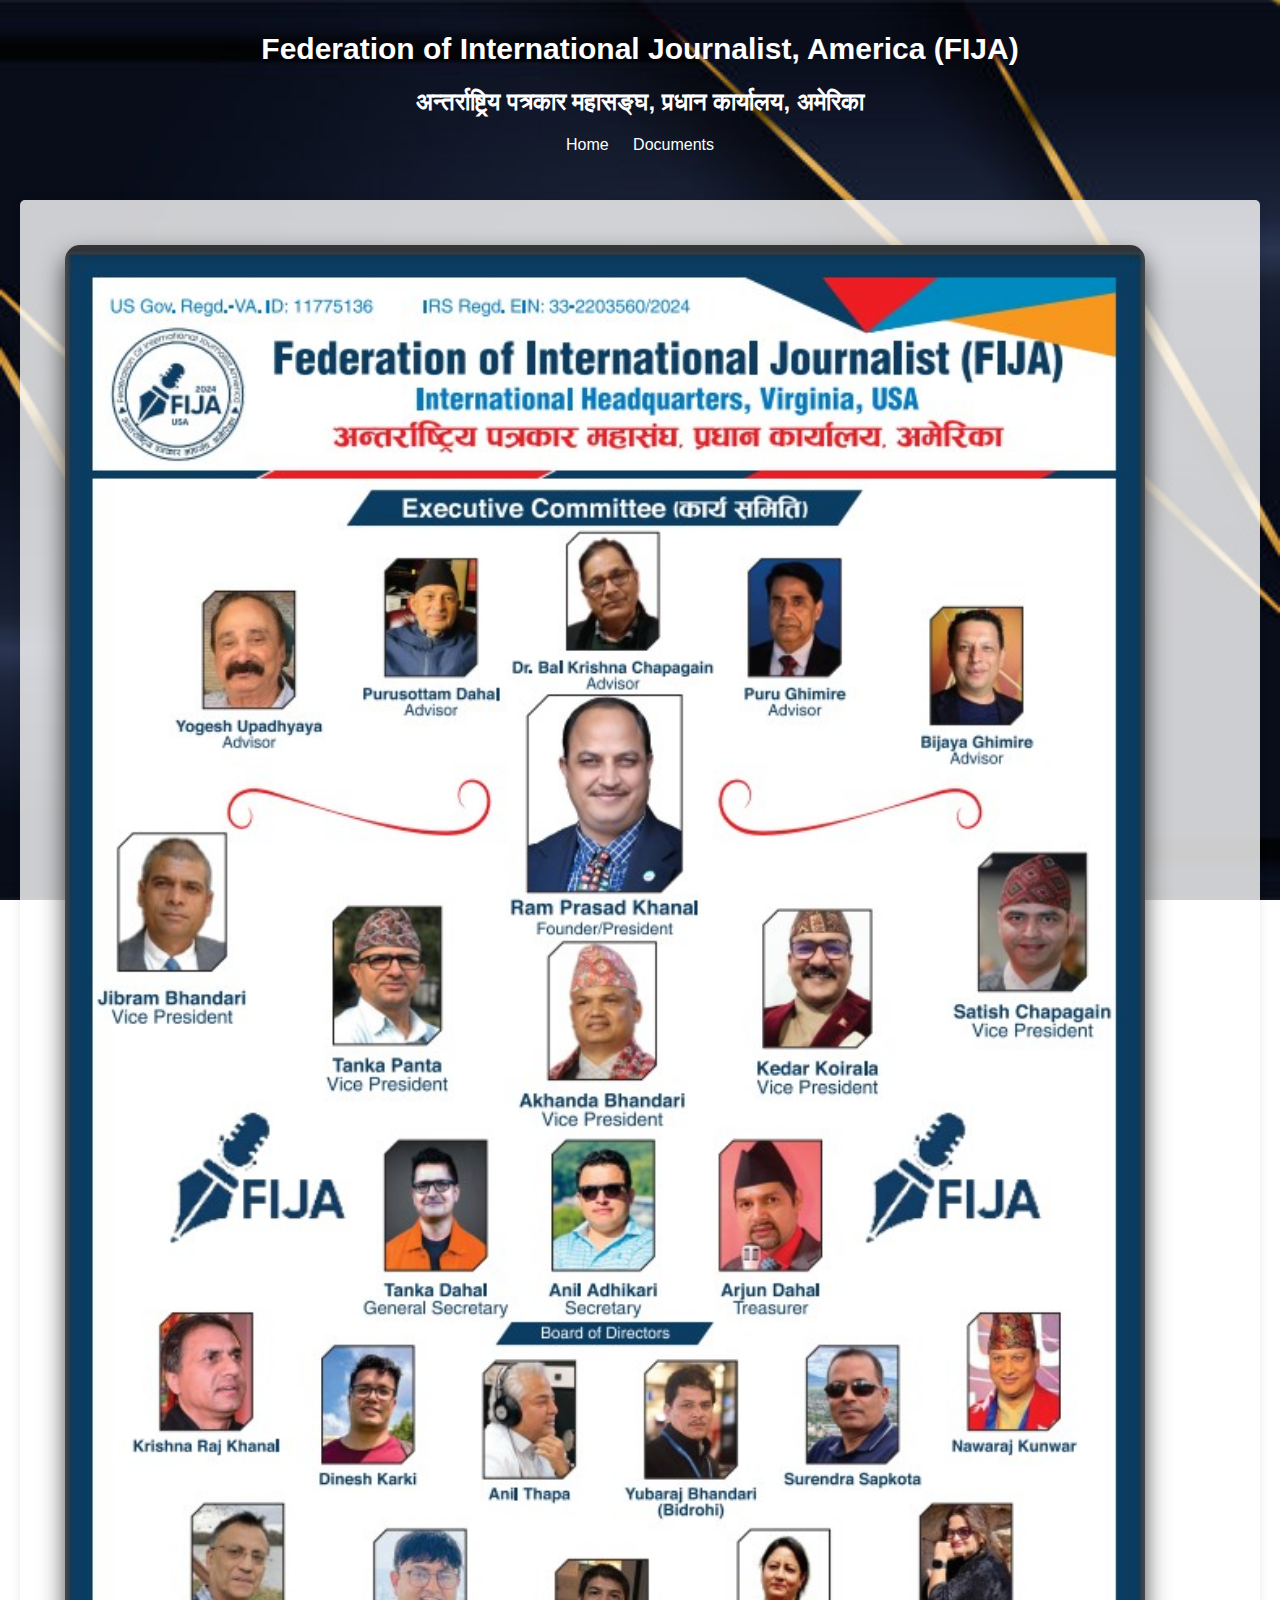
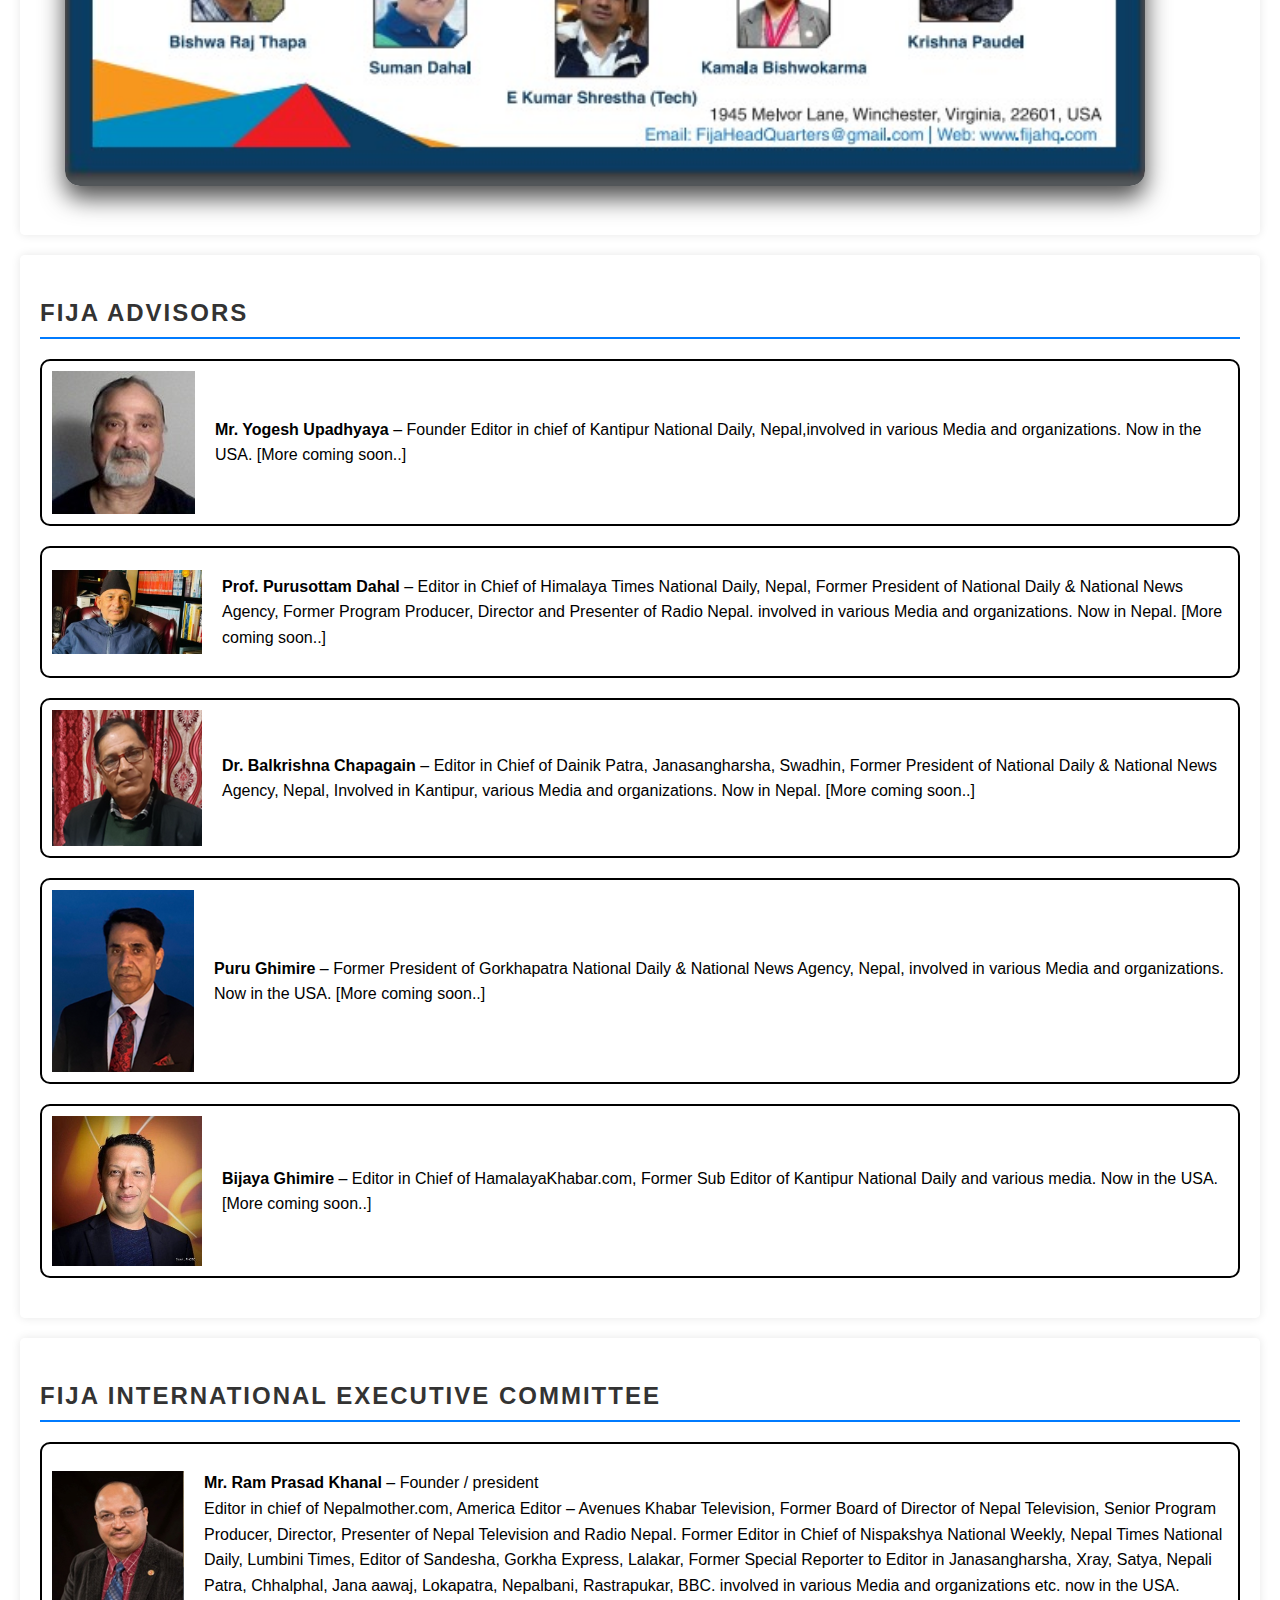
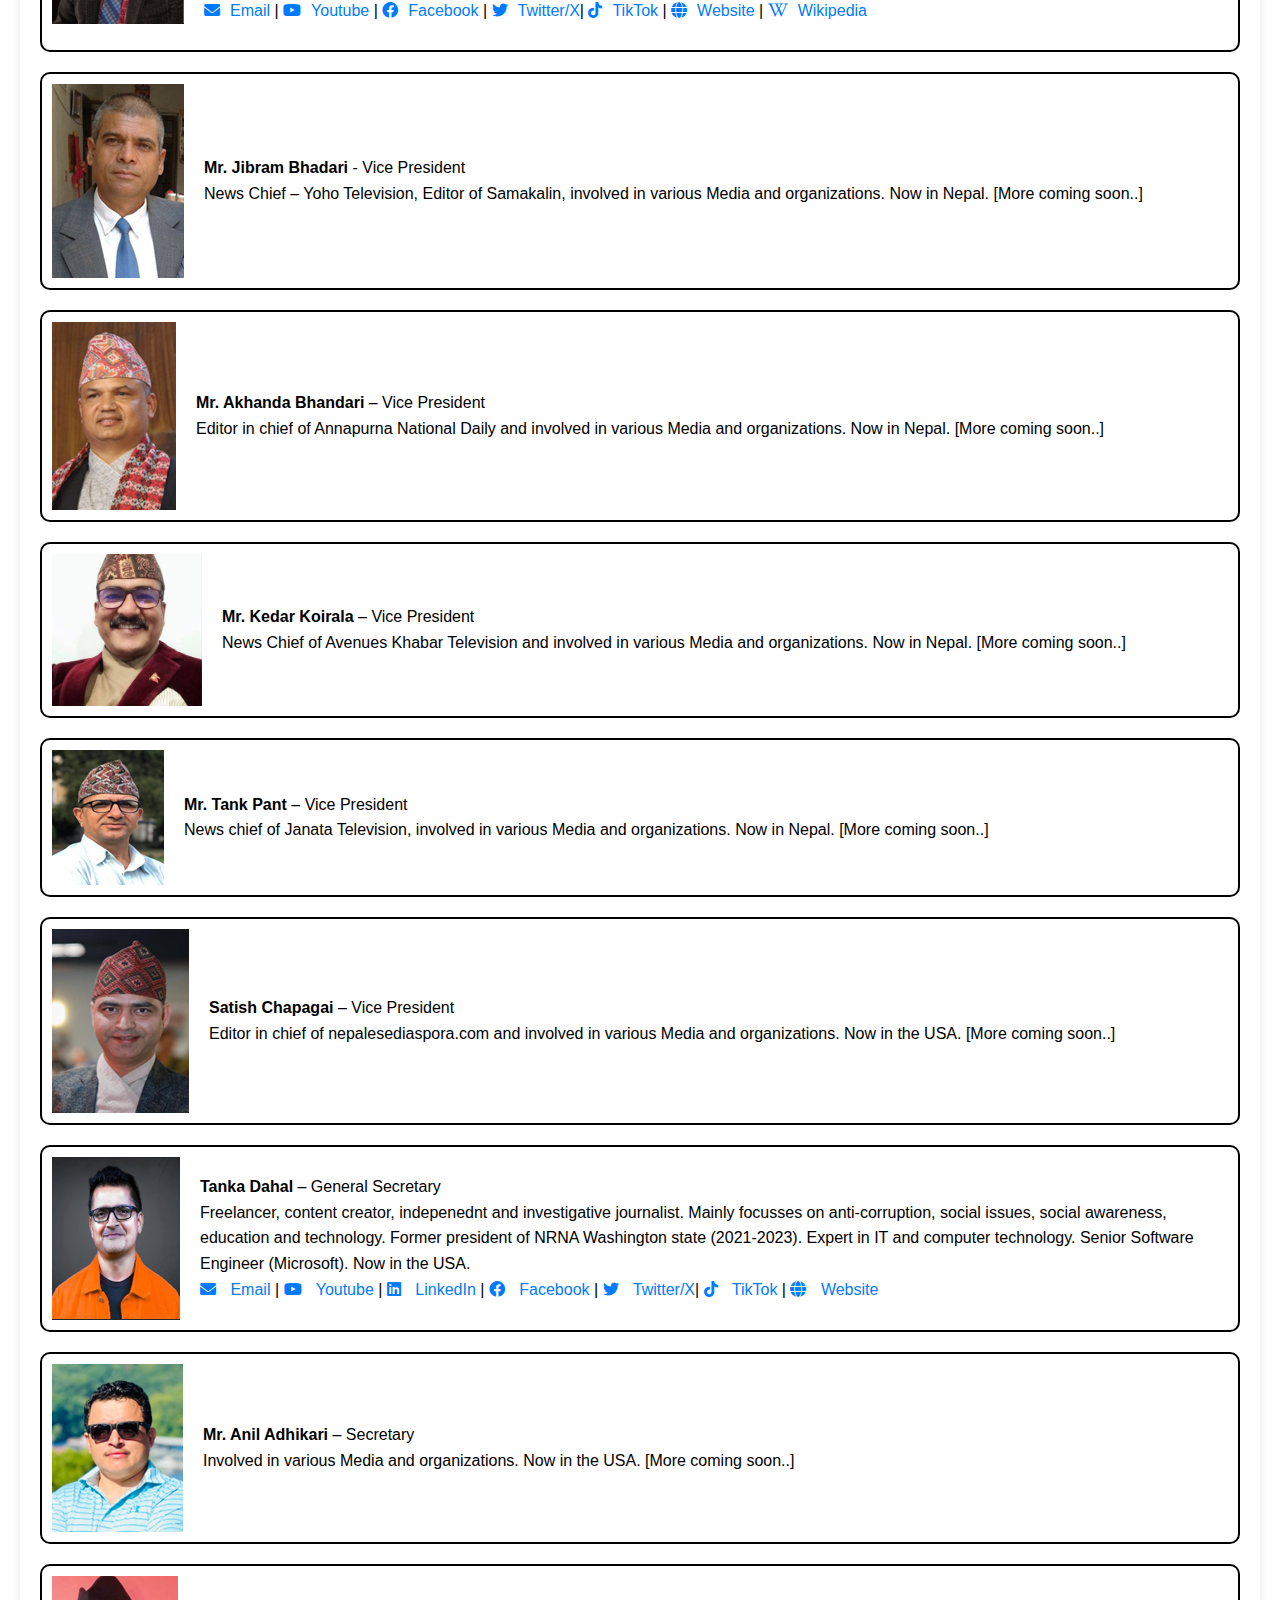
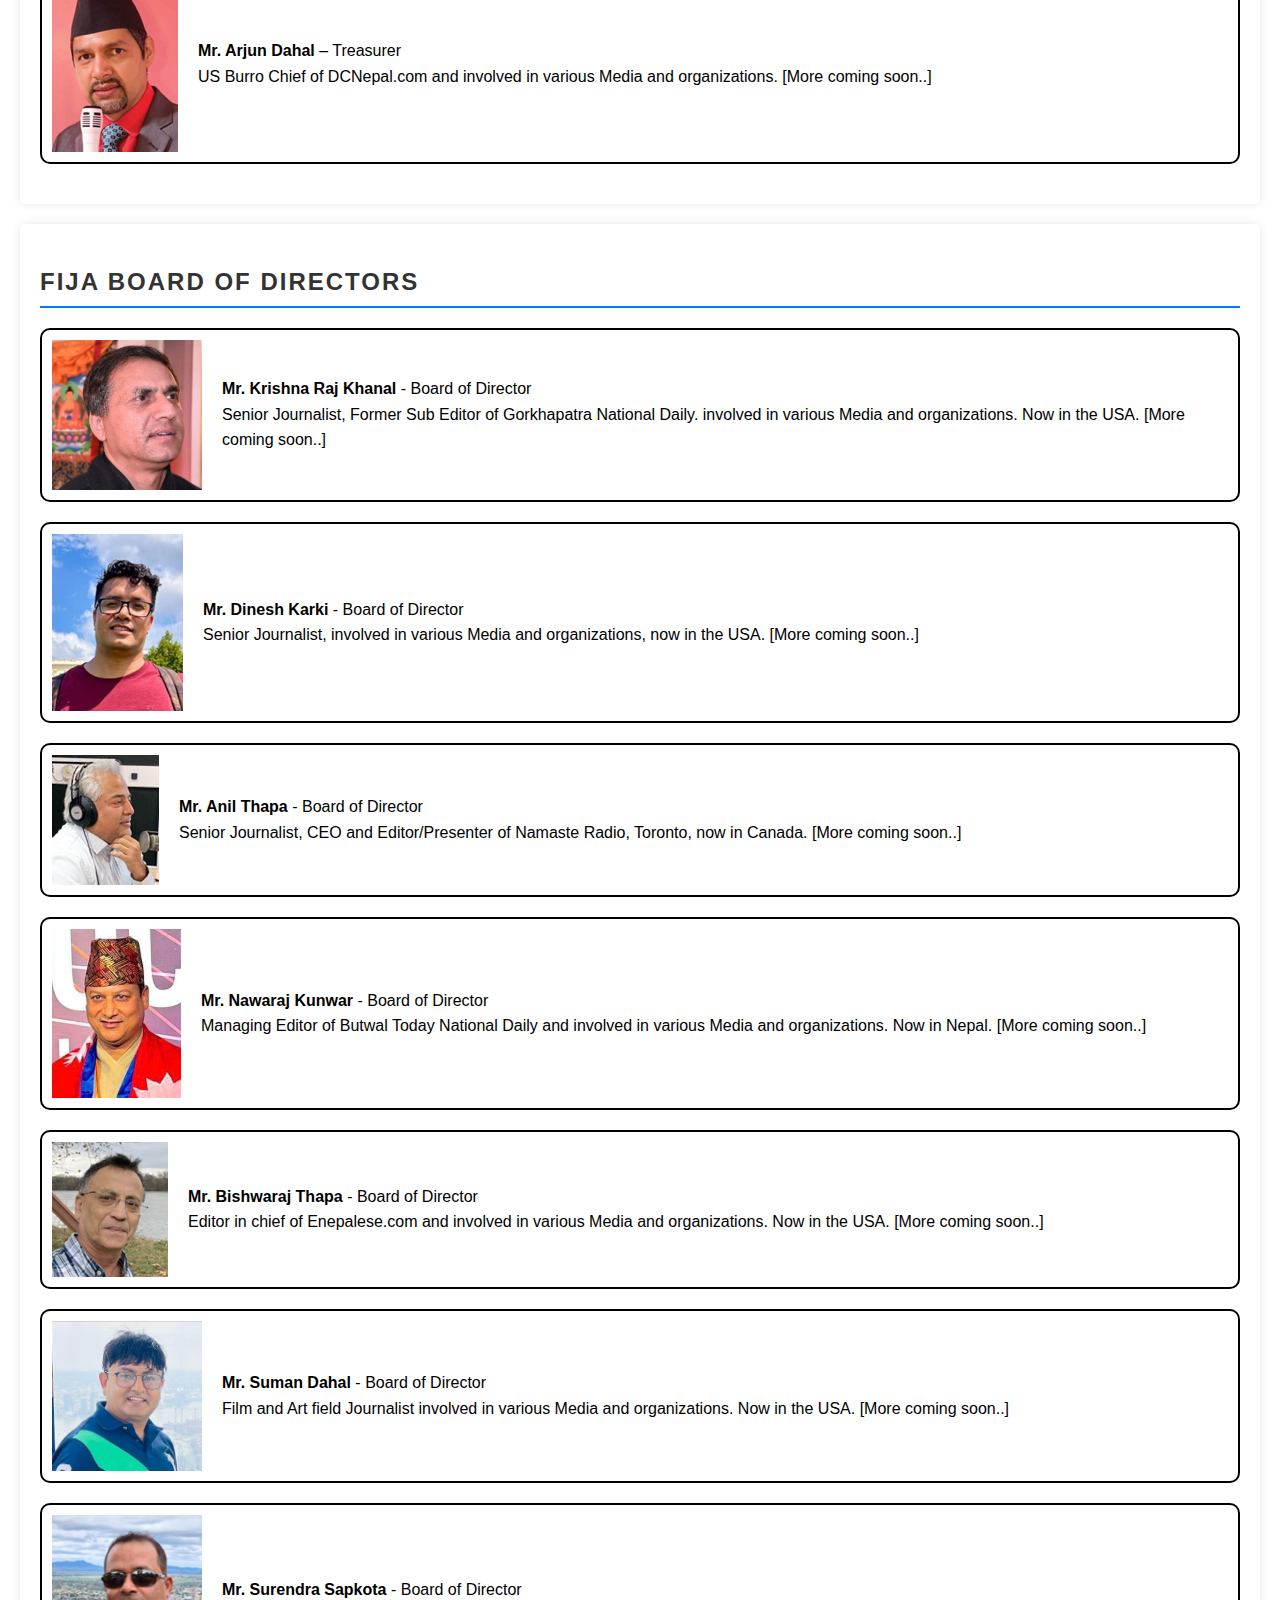
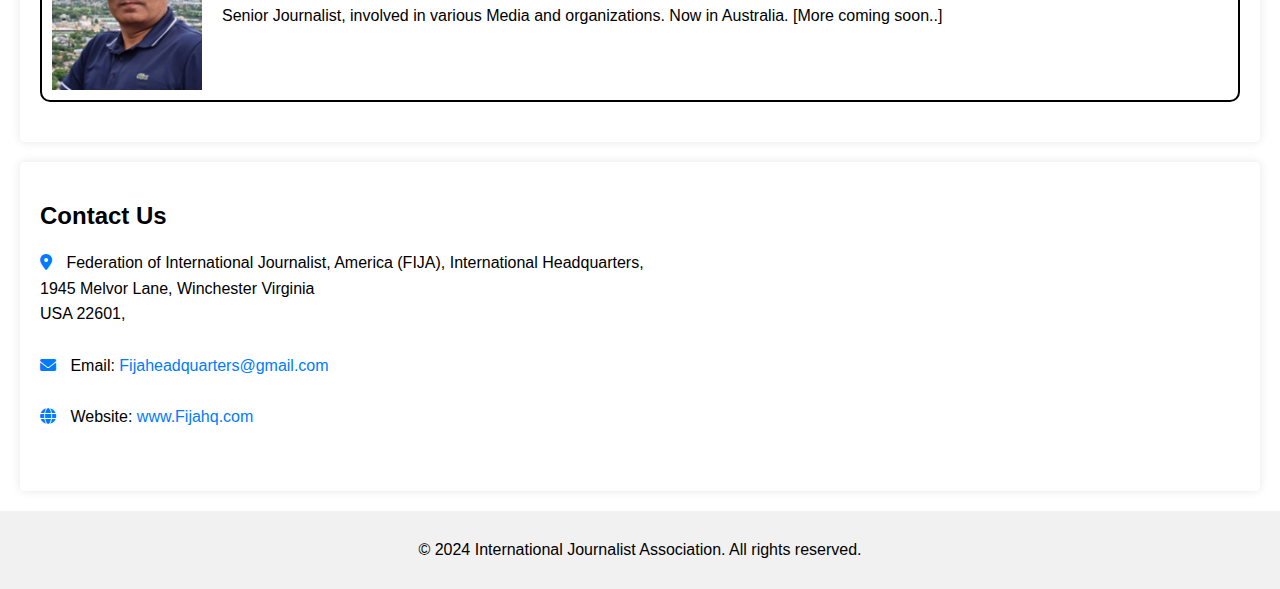
<file: index.html>
<!DOCTYPE html>
<html lang="en">
<head>
    <meta charset="UTF-8">
    <meta name="viewport" content="width=device-width, initial-scale=1.0">
    <title>Our Team - Federation of International Journalist, America (FIJA)</title>
	<link rel="stylesheet" href="https://cdnjs.cloudflare.com/ajax/libs/font-awesome/6.0.0-beta3/css/all.min.css">
    <link rel="stylesheet" href="styles.css">
</head>
<body>
    <header >
	<!--<div class="page-header">
		<img src="FijaHeadBanner.png" alt="Header Image">
	</div>-->
        <h1>Federation of International Journalist, America (FIJA)</h1>
		<h2>अन्तर्राष्ट्रिय पत्रकार महासङ्घ, प्रधान कार्यालय, अमेरिका</h2>
		
        <nav>
		<ul class="menu">
			<li><a href="index.html">Home</a></li>
			<li><a href="documents.html">Documents</a></li>
		</ul>
		</nav>
    </header>
	
	<main >
		<section id="members">
					<div id="registration">
						<img src="AllMembers.jpg" alt="AllMembers" class="rounded-shadow">  
					</div>
				</section>
		
	<section id="members">
		<div class="member-details">
			<h3>FIJA Advisors</h3>
				<div class="member"> 
					<img src="yogesgupadhyaya.jpg" alt="Description of Image"> 
					<p><b>Mr. Yogesh Upadhyaya </b>– Founder Editor in chief of Kantipur National Daily, Nepal,involved in various Media and organizations. 
					Now in the USA. [More coming soon..]</p>
				</div>
			
				<div class="member"> 
					<img src="purushottamdahal.jpg" alt="Description of Image"> 
					<p><b>Prof. Purusottam Dahal</b> – Editor in Chief of Himalaya Times National Daily, Nepal, Former President of National Daily &amp; National News Agency, Former Program Producer, Director and Presenter of Radio Nepal. involved in various Media and organizations. 
					Now in Nepal. [More coming soon..]</p>
				</div>
				
				<div class="member"> 
				<img src="balkrishnachapagain.png" alt="Description of Image">
				<p><b>Dr. Balkrishna Chapagain </b>– Editor in Chief of Dainik Patra, Janasangharsha, Swadhin, Former President of National Daily &amp; National News Agency, Nepal, Involved in Kantipur, various Media and organizations. 
				Now in Nepal. [More coming soon..]</p>
				</div>
				
				<div class="member">
				<img src="purughimire.png" alt="Description of Image">
				<p><b>Puru Ghimire </b>– Former President of Gorkhapatra National Daily &amp; National News Agency, Nepal, involved in various Media and organizations. 
				Now in the USA. [More coming soon..]</p>
				</div>
				
				<div class="member">
				<img src="bijayaghimire.jpg" alt="Description of Image">
				<p><b>Bijaya Ghimire </b>– Editor in Chief of HamalayaKhabar.com, Former Sub Editor of Kantipur National Daily and various media. 
				Now in the USA. [More coming soon..]</p>
				</div>
		</div>
		</section>
		
	<section id="members">
		<div class="member-details">
			<h3>FIJA International Executive Committee</h3>
			<div class="member"> 
				<img src="ramprasadkhanal.PNG" alt="Ram Pd Khanal">  
				<p><b>Mr. Ram Prasad Khanal</b> – Founder / president </br> 
				Editor in chief of Nepalmother.com, America Editor – Avenues Khabar Television, Former Board of Director of Nepal Television, Senior Program Producer, Director, Presenter of Nepal Television and Radio Nepal. Former Editor in Chief of Nispakshya National Weekly, Nepal Times National Daily, Lumbini Times, Editor of Sandesha, Gorkha Express, Lalakar, Former Special Reporter to Editor in Janasangharsha, Xray, Satya, Nepali Patra, Chhalphal, Jana aawaj, Lokapatra, Nepalbani, Rastrapukar, BBC. involved in various Media and organizations etc. now in the USA.
				</br> 
				<a href="mailto:rampdkhanal@gmail.com" target="_blank"><i class="fas fa-envelope"></i>Email </a> |
				<a href="http://www.youtube.com/@RamPrasadKhanal" target="_blank"><i class="fab fa-youtube"></i>Youtube</a> |
				<a href="https://www.facebook.com/rpkhanal" target="_blank"><i class="fab fa-facebook"></i>Facebook</a> |
				<a href="https://twitter.com/infonepalmother" target="_blank"><i class="fab fa-twitter"></i>Twitter/X</a>|
				<a href="https://www.tiktok.com/@ramprasadkhanal7" target="_blank"><i class="fab fa-tiktok"></i>TikTok </a> |
				<a href="https://www.ramprasadkhanal.com" target="_blank"><i class="fas fa-globe"></i>Website </a> |
				<a href="https://en.wikipedia.org/wiki/Ram_Prasad_Khanal" target="_blank"><i class="fab fa-wikipedia-w"></i>Wikipedia </a>
				</p>
			</div>
			
			<div class="member"> 
				<img src="jibrambhandari.png" alt="Description of Image"> 
				<p><b>Mr. Jibram Bhadari </b>- Vice President </br>
				News Chief – Yoho Television, Editor of Samakalin, involved in various Media and organizations. Now in Nepal. [More coming soon..]</p>
			</div>
			
			<div class="member"> 
				<img src="anandabhandari.png" alt="Description of Image"> 
				<p><b>Mr. Akhanda Bhandari</b> – Vice President </br>
				Editor in chief of Annapurna National Daily and involved in various Media and organizations. Now in Nepal. [More coming soon..]</p>
			</div>
			
			<div class="member"> 
				<img src="kedarkoirala.jpg" alt="Description of Image"> 
				<p><b>Mr. Kedar Koirala</b> – Vice President </br>
				News Chief of Avenues Khabar Television and involved in various Media and organizations. Now in Nepal. [More coming soon..]</p>
			</div>
			
			<div class="member"> 
				<img src="tankapant.png" alt="Description of Image"> 
				<p><b>Mr. Tank Pant </b>– Vice President</br>
				News chief of Janata Television, involved in various Media and organizations. Now in Nepal. [More coming soon..]</p>
			</div>
			
			<div class="member"> 
				<img src="satishchapagai.png" alt="Description of Image"> 
				<p><b>Satish Chapagai</b> – Vice President</br>
				Editor in chief of nepalesediaspora.com and involved in various Media and organizations. 
				Now in the USA. [More coming soon..]</p>
			</div>
			
			<div class="member"> 
				<img src="tankadahal.PNG" alt="Tanka Dahal"> 
				<p><b>Tanka Dahal</b> – General Secretary </br>
				Freelancer, content creator, indepenednt and investigative journalist. Mainly focusses on anti-corruption, social issues, social awareness, education and technology. Former president of NRNA Washington state (2021-2023). Expert in IT and computer technology. Senior Software Engineer (Microsoft). Now in the USA. 
				</br>
				<a href="mailto:tanka.dahal@live.com" target="_blank"><i class="fas fa-envelope"></i> Email </a> |
				<a href="https://www.youtube.com/@TechTanka" target="_blank"><i class="fab fa-youtube"></i> Youtube</a> |
				<a href="https://www.linkedin.com/in/tanka/" target="_blank"><i class="fab fa-linkedin"></i> LinkedIn</a> |
				<a href="https://www.facebook.com/tanka.dahal" target="_blank"><i class="fab fa-facebook"></i> Facebook</a> |
				<a href="https://twitter.com/shishirdahal" target="_blank"><i class="fab fa-twitter"></i> Twitter/X</a>|
				<a href="https://www.tiktok.com/@techtanka" target="_blank"><i class="fab fa-tiktok"></i> TikTok </a> |
				<a href="https://www.linkedin.com/in/tanka/" target="_blank"><i class="fas fa-globe"></i> Website </a>
				</p>
			</div>
			
			<div class="member"> 
				<img src="aniladhikari.png" alt="Description of Image"> 
				<p><b>Mr. Anil Adhikari</b> – Secretary </br>
				Involved in various Media and organizations. 
				Now in the USA. [More coming soon..]</p>
			</div>
			
			<div class="member"> 
				<img src="arjundahal.png" alt="Description of Image"> 
				<p><b>Mr. Arjun Dahal</b> – Treasurer </br>
				US Burro Chief of DCNepal.com and involved in various Media and  organizations.
				[More coming soon..]</p>
			</div>
		</div>
	</section>
	
	<section id="members">
		<div class="member-details">
			<h3>FIJA Board of Directors</h3>
			
			<div class="member"> 
				<img src="krishnarajkhanal.jpg" alt="krishnarajkhanal.jpg"> 
				<p><b>Mr. Krishna Raj Khanal</b> - Board of Director </br>
				Senior Journalist, Former Sub Editor of Gorkhapatra National Daily. involved in various Media and organizations. 
				Now in the USA. [More coming soon..]</p>
			</div>
			
			<div class="member"> 
				<img src="dineshkarki.png" alt="dineshkarki.png"> 
				<p><b>Mr. Dinesh Karki</b> - Board of Director </br>
				Senior Journalist, involved in various Media and organizations, now in the USA. [More coming soon..]</p>
			</div>
			
			<div class="member"> 
				<img src="anilthapa.png" alt="anilthapa.png"> 
				<p><b>Mr. Anil Thapa </b> - Board of Director </br>
				Senior Journalist, CEO and Editor/Presenter of Namaste Radio, Toronto, now in Canada. [More coming soon..]</p>
			</div>
			
			<div class="member"> 
				<img src="nawarajkunwar.png" alt="nawarajkunwar.png"> 
				<p><b>Mr. Nawaraj Kunwar </b>- Board of Director </br>
				Managing Editor of Butwal Today National Daily and involved in various Media and organizations. 
				Now in Nepal. [More coming soon..]</p>
			</div>
			
			<div class="member"> 
				<img src="bishwarajthapa.png" alt="bishwarajthapa.png"> 
				<p><b>Mr. Bishwaraj Thapa</b> - Board of Director </br>
				Editor in chief of Enepalese.com and involved in various Media and organizations. 
				Now in the USA. [More coming soon..]</p>
			</div>
			
			<div class="member"> 
				<img src="sumandahal.jpg" alt="sumandahal.jpg"> 
				<p><b>Mr. Suman Dahal</b> - Board of Director </br>
				Film and Art field Journalist involved in various Media and organizations. Now in the USA. [More coming soon..]</p>
			</div>
			
			<div class="member"> 
				<img src="surendrasapkota.png" alt="surendrasapkota.png"> 
				<p><b>Mr. Surendra Sapkota </b> - Board of Director </br>
				Senior Journalist, involved in various Media and organizations. Now in Australia. [More coming soon..]</p>
			</div>
			
			<!--
			<div class="member"> 
				<img src="dummy.png" alt="Description of Image"> 
				
			</div>
			-->
		</div>
	</section>
	
	<!--img src="advisors_fija.PNG" alt="Description of Image" class="full-width-image"-->
		<!--<section id="members">
		<div class="member1"> 
			<div class="member-details"> 
			<h3>Executive Members FIJA</h3>
				<img src="executive_Comittee_Fija.PNG" alt="Description of Image" class="full-width-image"> 
			</div>
		</div>
	</section>-->
	<section id="contact">
        <h2>Contact Us</h2>
<p>
    <i class="fas fa-map-marker-alt"></i> Federation of International Journalist, America (FIJA), International Headquarters, <br>
    1945 Melvor Lane, Winchester Virginia <br>
    USA 22601, <br><br>
    <i class="fas fa-envelope"></i> Email: <a href="mailto:Fijaheadquarters@gmail.com">Fijaheadquarters@gmail.com</a> <br><br>
    <i class="fas fa-globe"></i> Website: <a href="http://www.Fijahq.com" target="_blank">www.Fijahq.com</a> <br><br>
</p>
    </section>
	</main>
    <footer>
        <p>&copy; 2024 International Journalist Association. All rights reserved.</p>
    </footer>
</body>
</html>
</file>
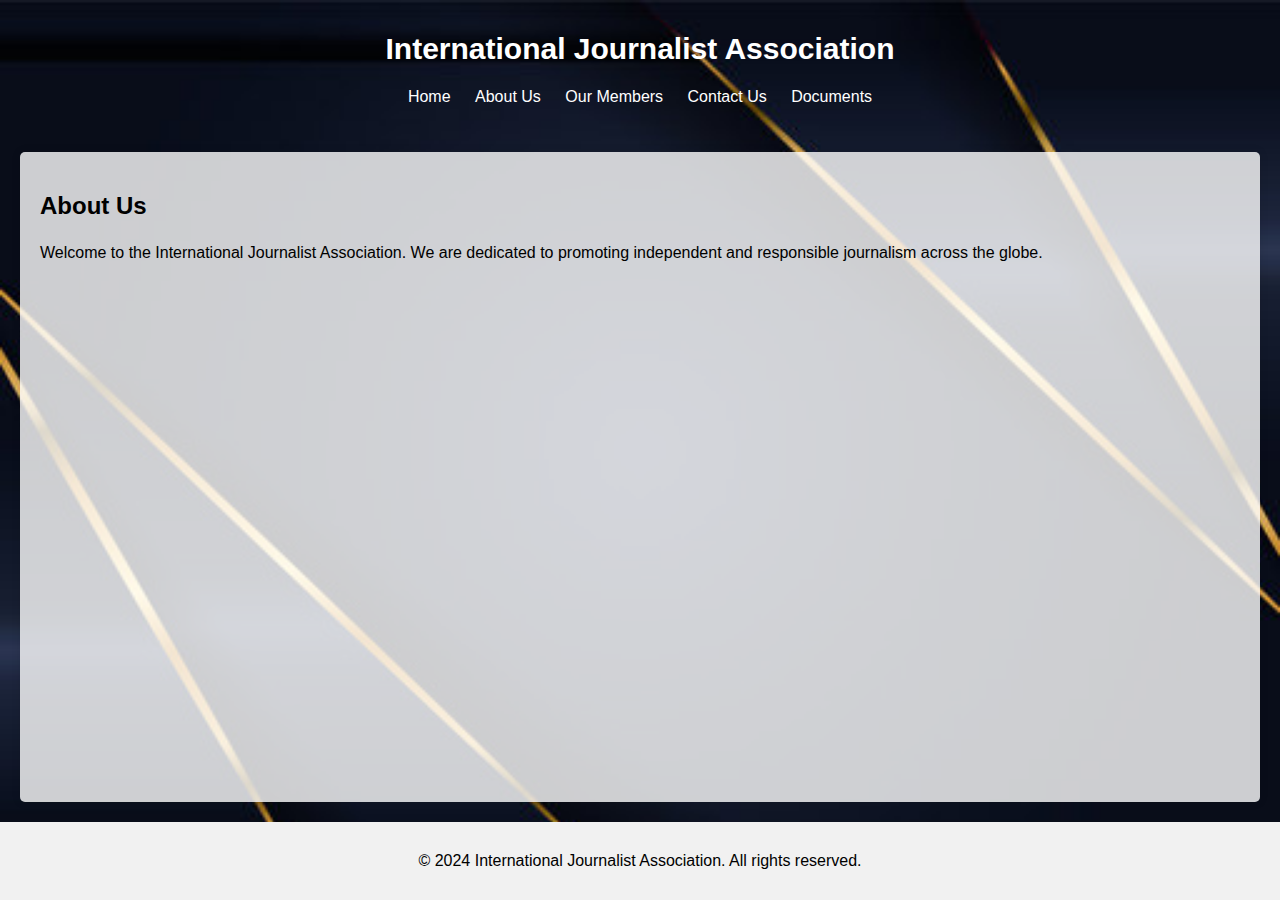
<file: about.html>
<!DOCTYPE html>
<html lang="en">
<head>
    <meta charset="UTF-8">
    <meta name="viewport" content="width=device-width, initial-scale=1.0">
    <title>About Us - International Journalist Association</title>
    <link rel="stylesheet" href="styles.css">
</head>
<body>
    <header>
        <h1>International Journalist Association</h1>
        <nav>
            <ul>
                <li><a href="index.html">Home</a></li>
                <li><a href="about.html">About Us</a></li>
                <li><a href="members.html">Our Members</a></li>
                <li><a href="contact.html">Contact Us</a></li>
                <li><a href="documents.html">Documents</a></li>
            </ul>
        </nav>
    </header>
    <section id="about">
        <h2>About Us</h2>
        <p>Welcome to the International Journalist Association. We are dedicated to promoting independent and responsible journalism across the globe.</p>
    </section>
    <footer>
        <p>&copy; 2024 International Journalist Association. All rights reserved.</p>
    </footer>
</body>
</html>
</file>
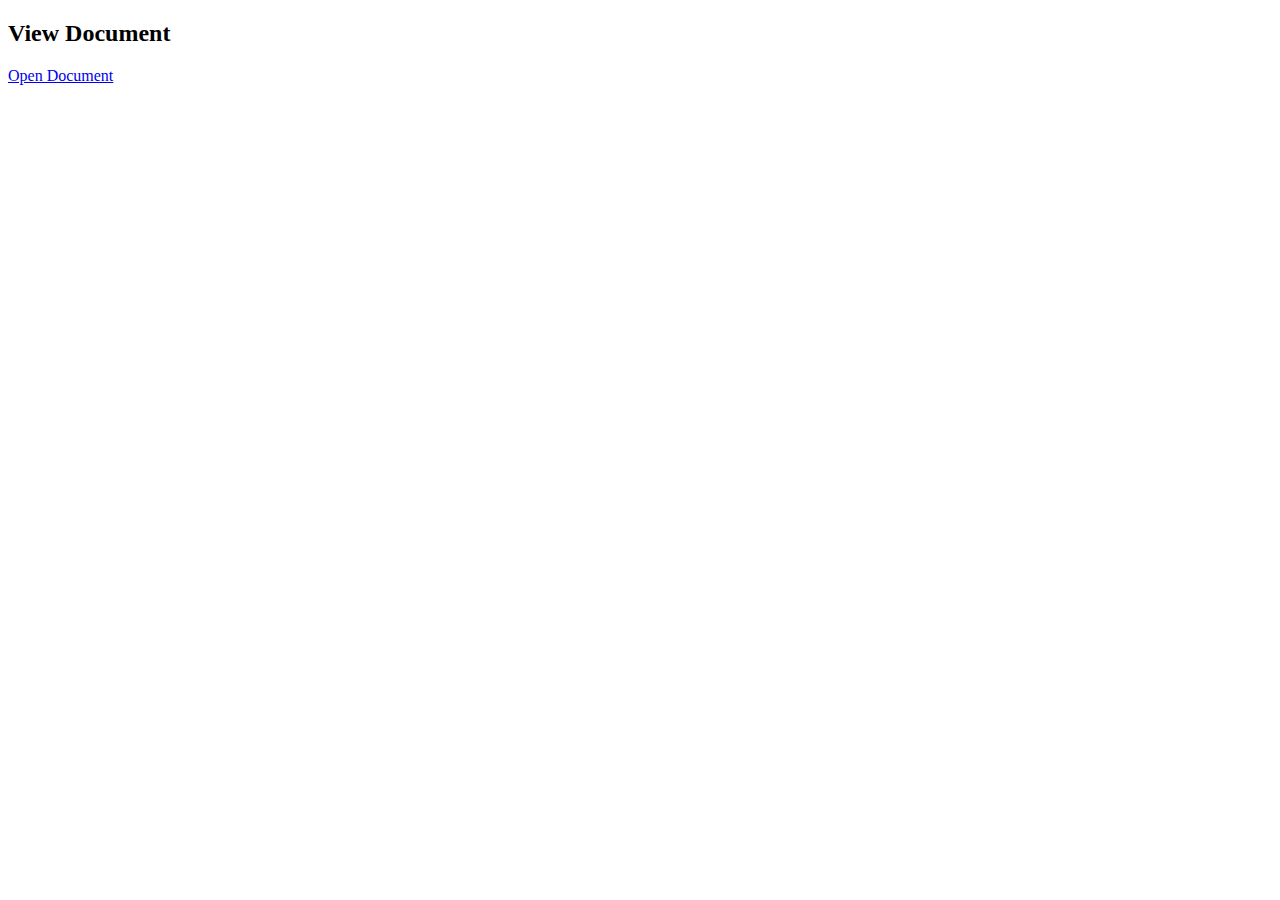
<file: bylaws.html>
<!DOCTYPE html>
<html lang="en">
<head>
    <meta charset="UTF-8">
    <meta name="viewport" content="width=device-width, initial-scale=1.0">
    <title>Document Viewer</title>
</head>
<body>
    <h2>View Document</h2>
<a href="#" onclick="document.getElementById('docViewer').style.display='block'; return false;">Open Document</a>
<div id="docViewer" style="display:none;">
    <iframe src="https://view.officeapps.live.com/op/embed.aspx?src=https://docs.google.com/document/d/1ar1kYkC_UaZubx1zXkHUi22qRgaLak67/edit?usp=sharing&ouid=112978127821145849610&rtpof=true&sd=true" style="width:100%; height:600px;" frameborder="0"></iframe>
</div>
</body>
</html>
</file>
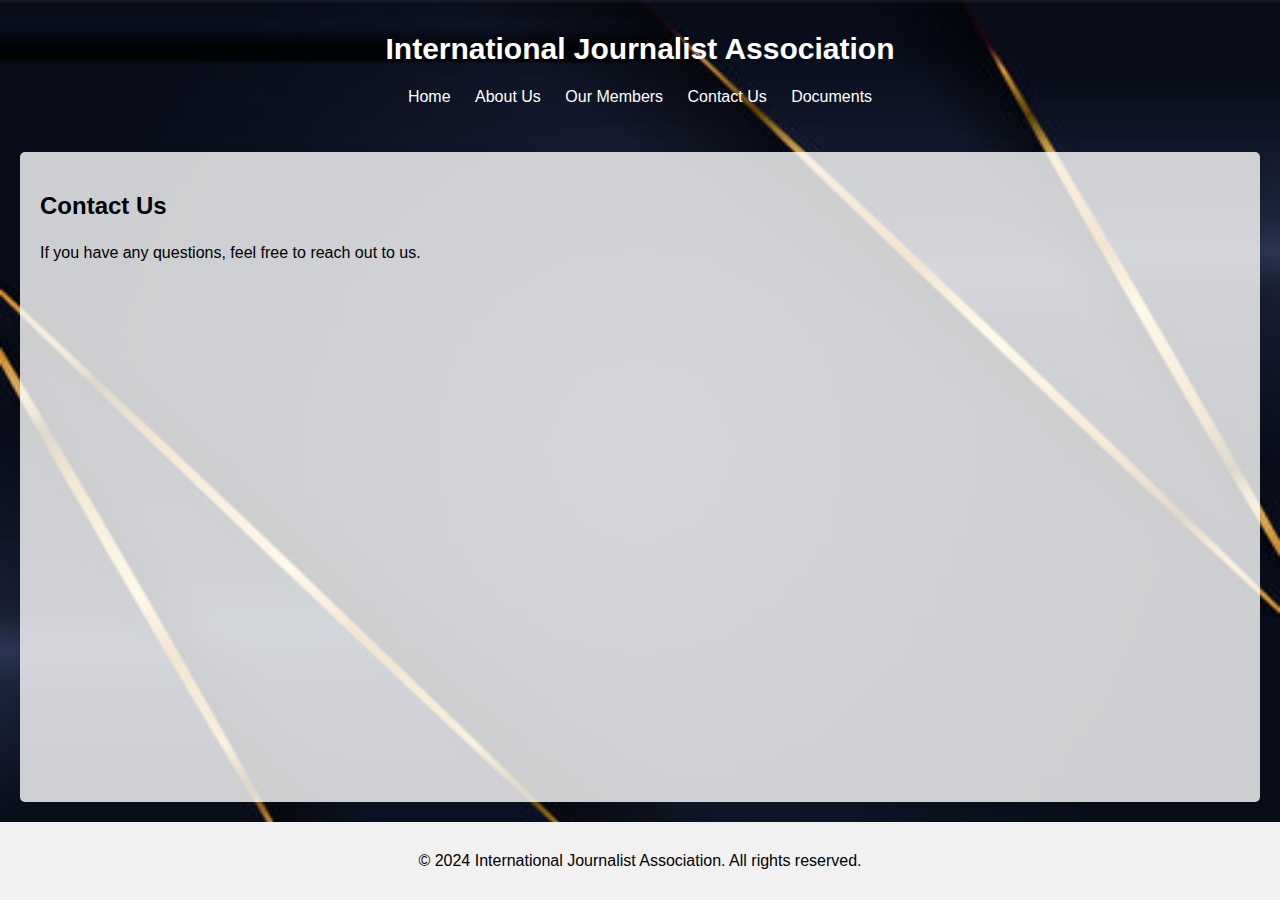
<file: contact.html>
<!DOCTYPE html>
<html lang="en">
<head>
    <meta charset="UTF-8">
    <meta name="viewport" content="width=device-width, initial-scale=1.0">
    <title>Contact Us - International Journalist Association</title>
    <link rel="stylesheet" href="styles.css">
</head>
<body>
    <header>
        <h1>International Journalist Association</h1>
        <nav>
            <ul>
                <li><a href="index.html">Home</a></li>
                <li><a href="about.html">About Us</a></li>
                <li><a href="members.html">Our Members</a></li>
                <li><a href="contact.html">Contact Us</a></li>
                <li><a href="documents.html">Documents</a></li>
            </ul>
        </nav>
    </header>
    <section id="contact">
        <h2>Contact Us</h2>
        <p>If you have any questions, feel free to reach out to us.</p>
    </section>
    <footer>
        <p>&copy; 2024 International Journalist Association. All rights reserved.</p>
    </footer>
</body>
</html>
</file>
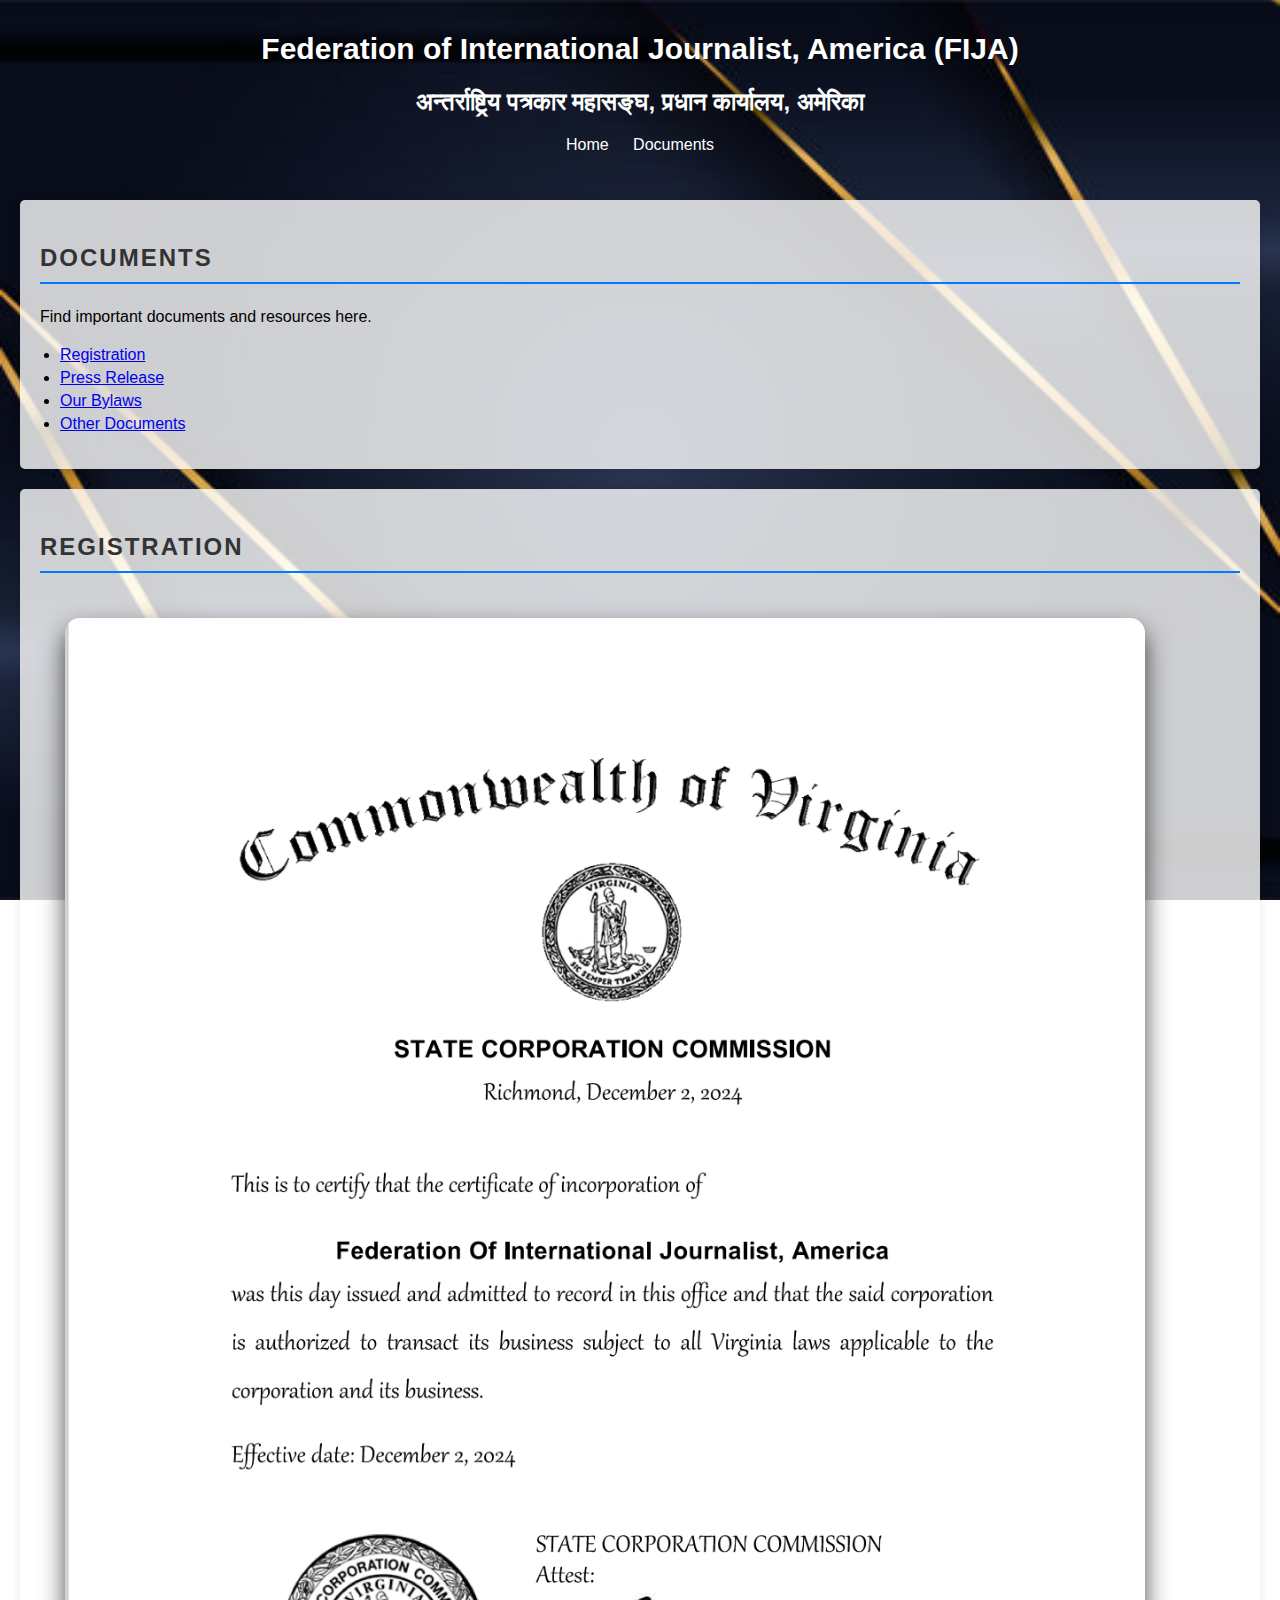
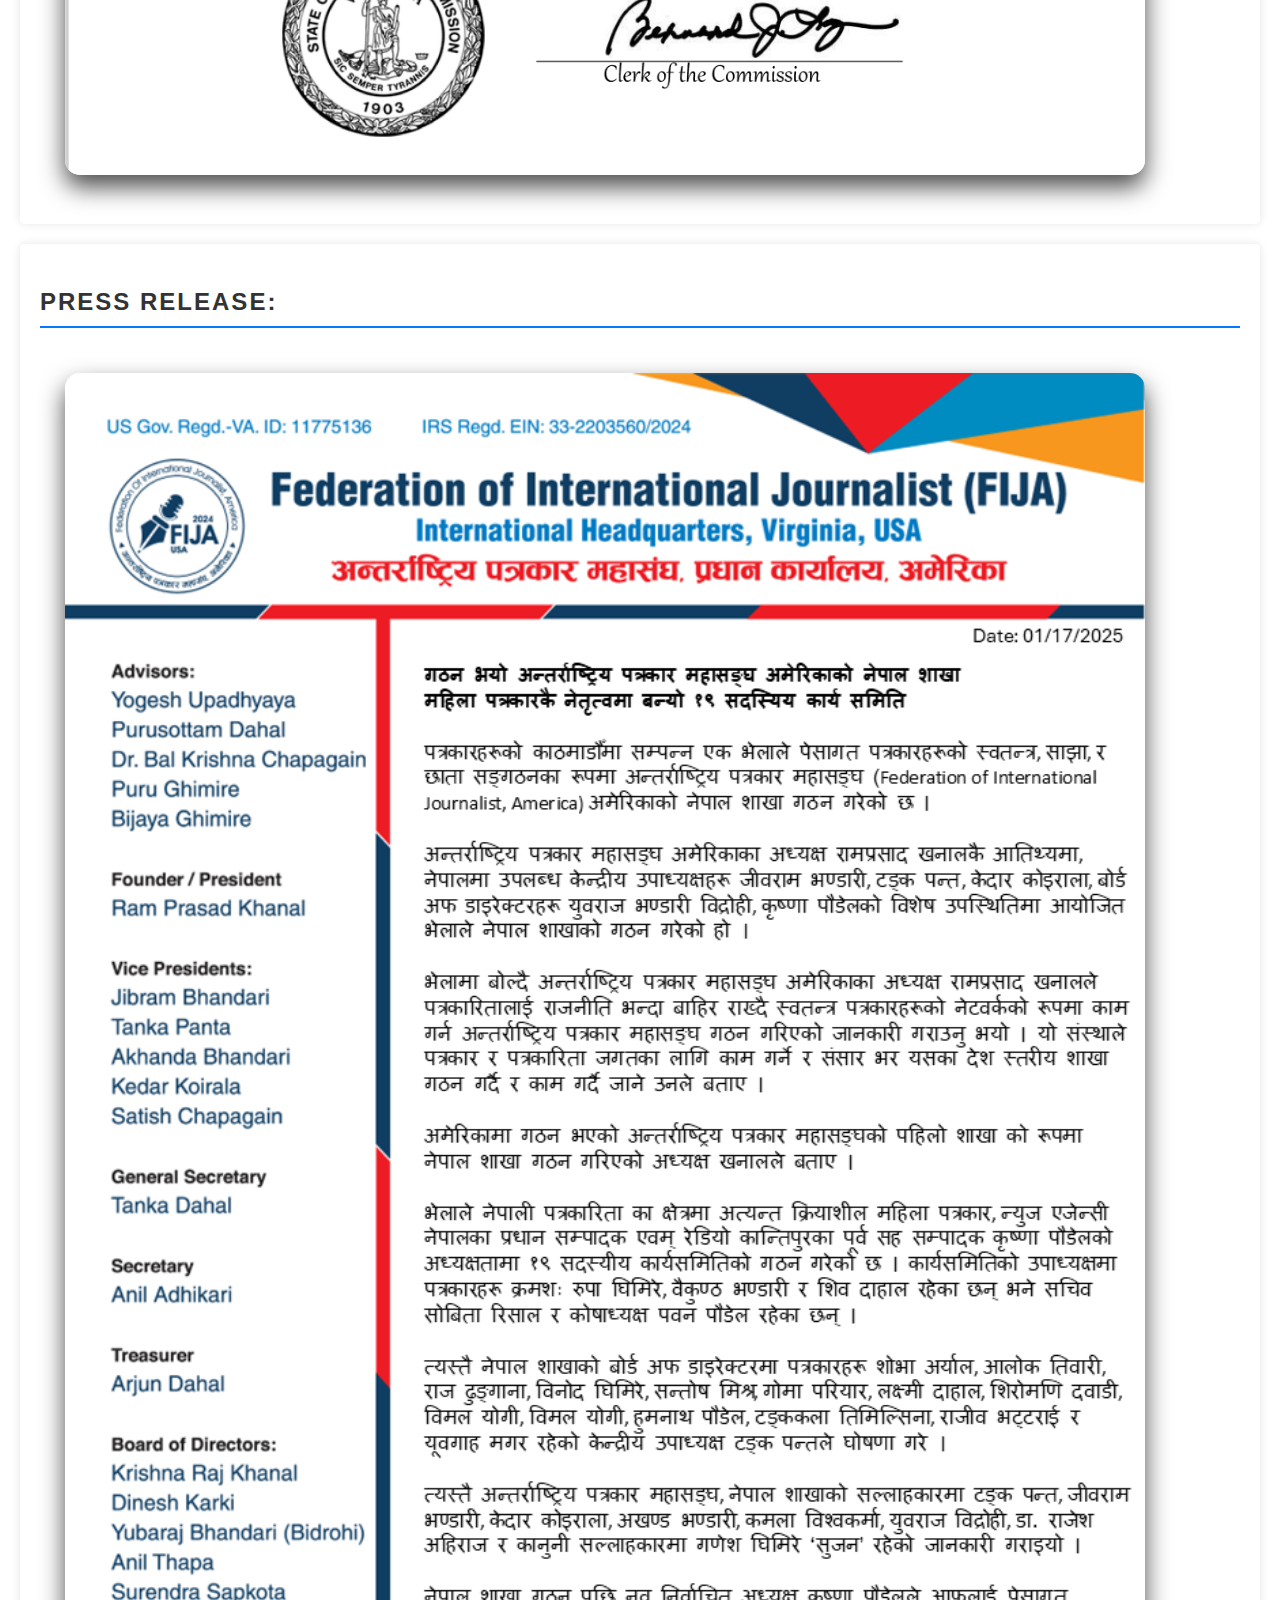
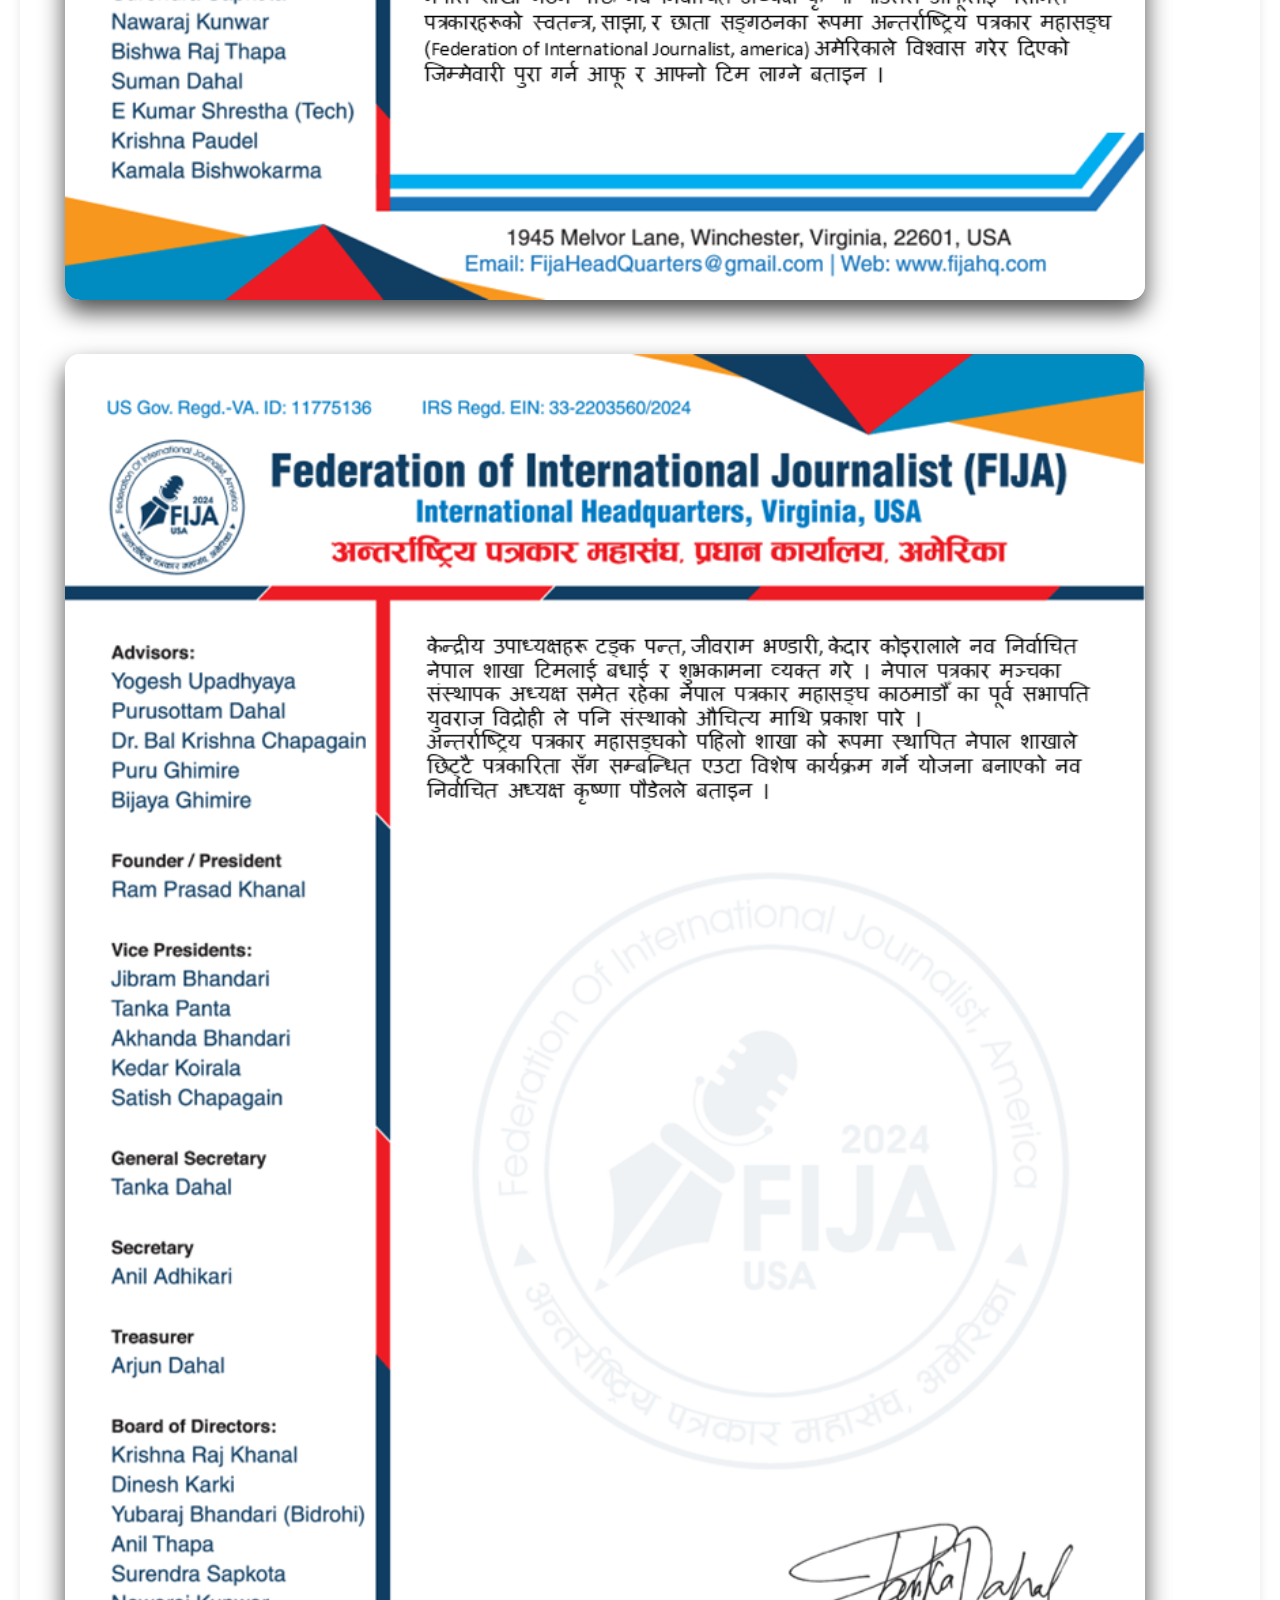
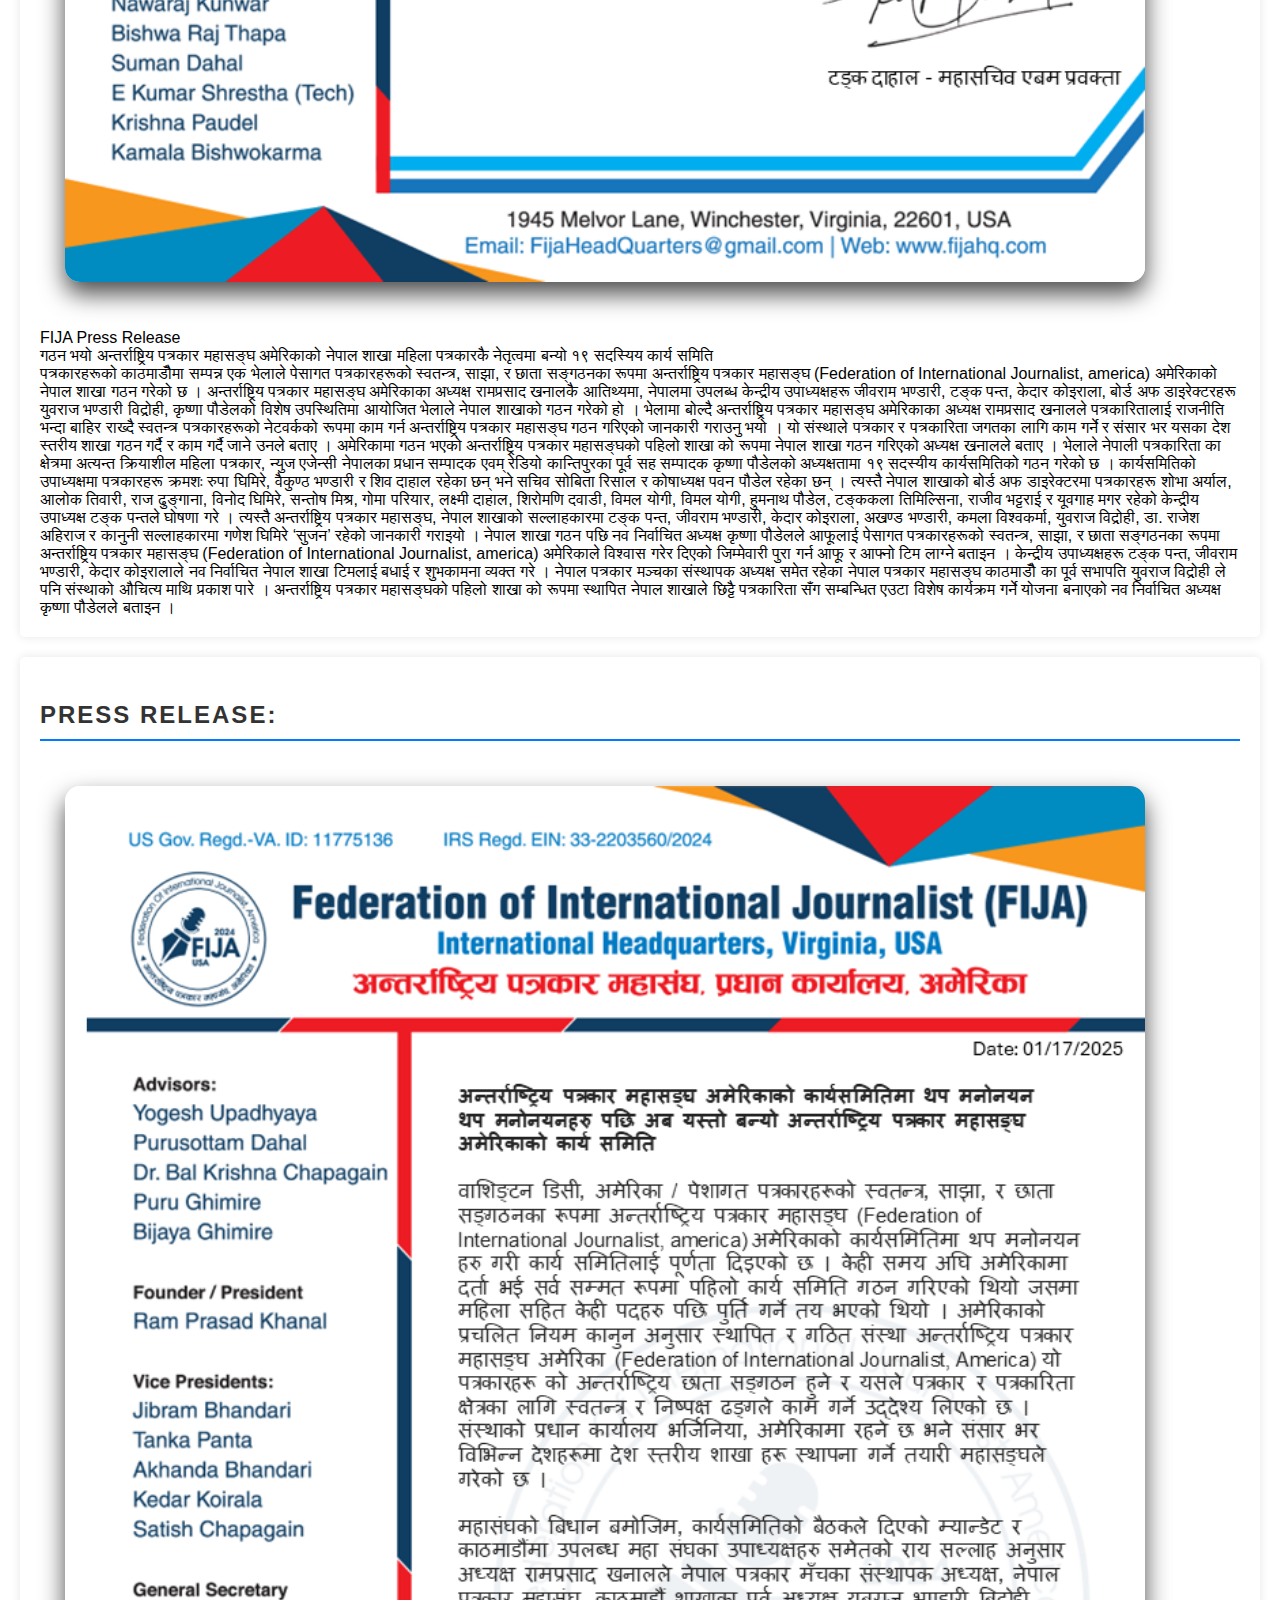
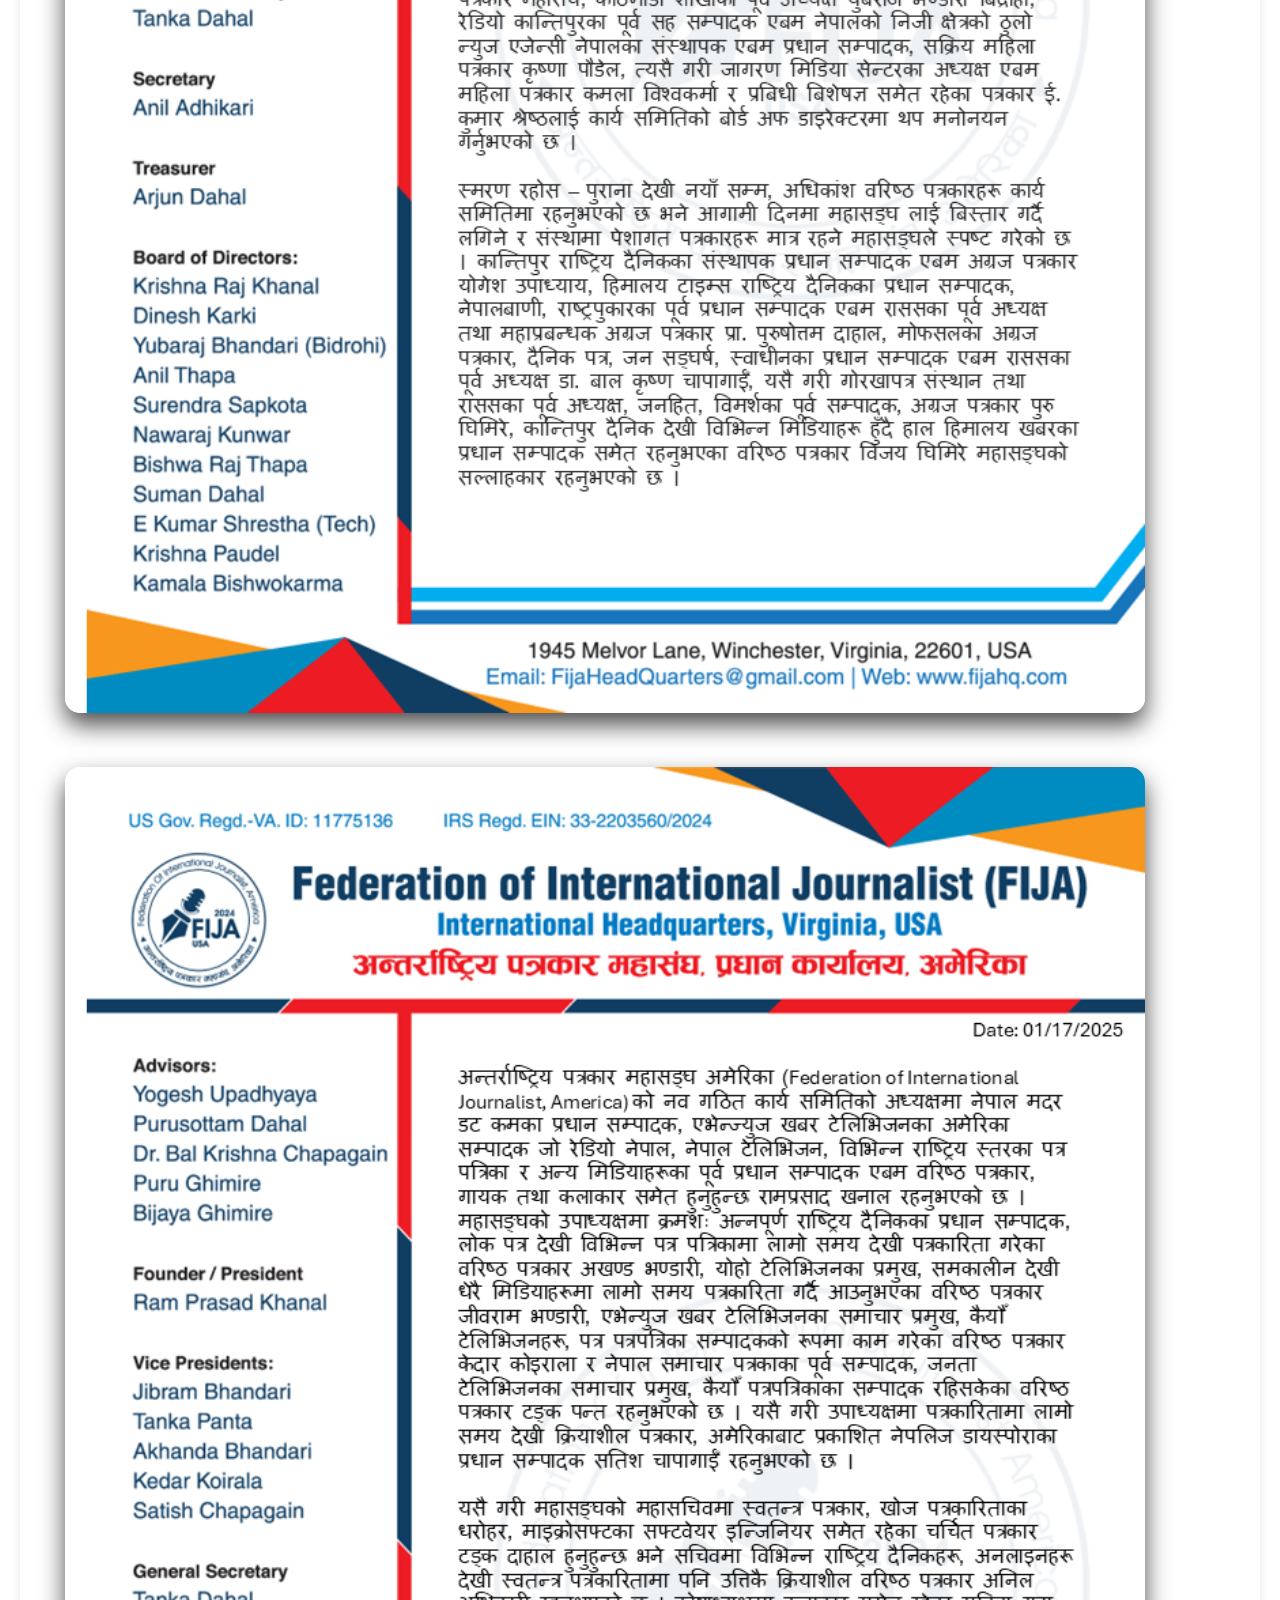
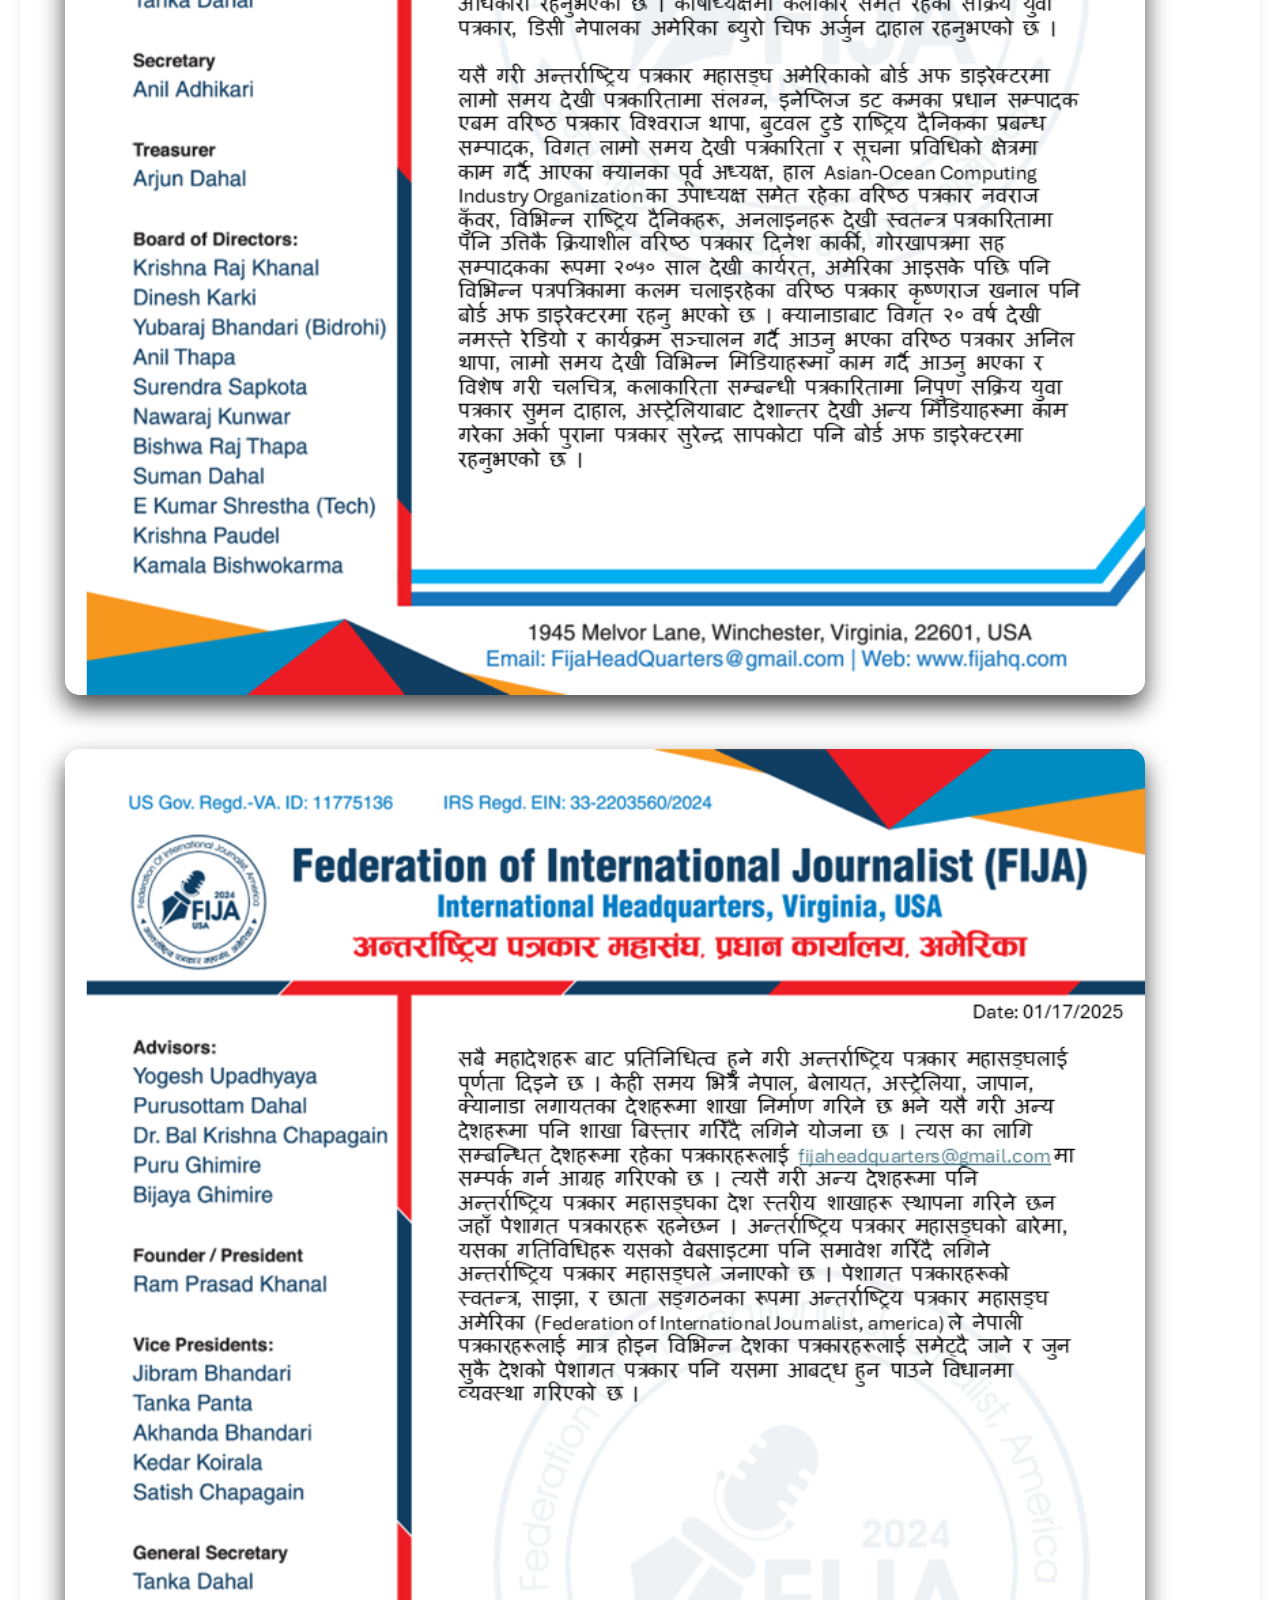
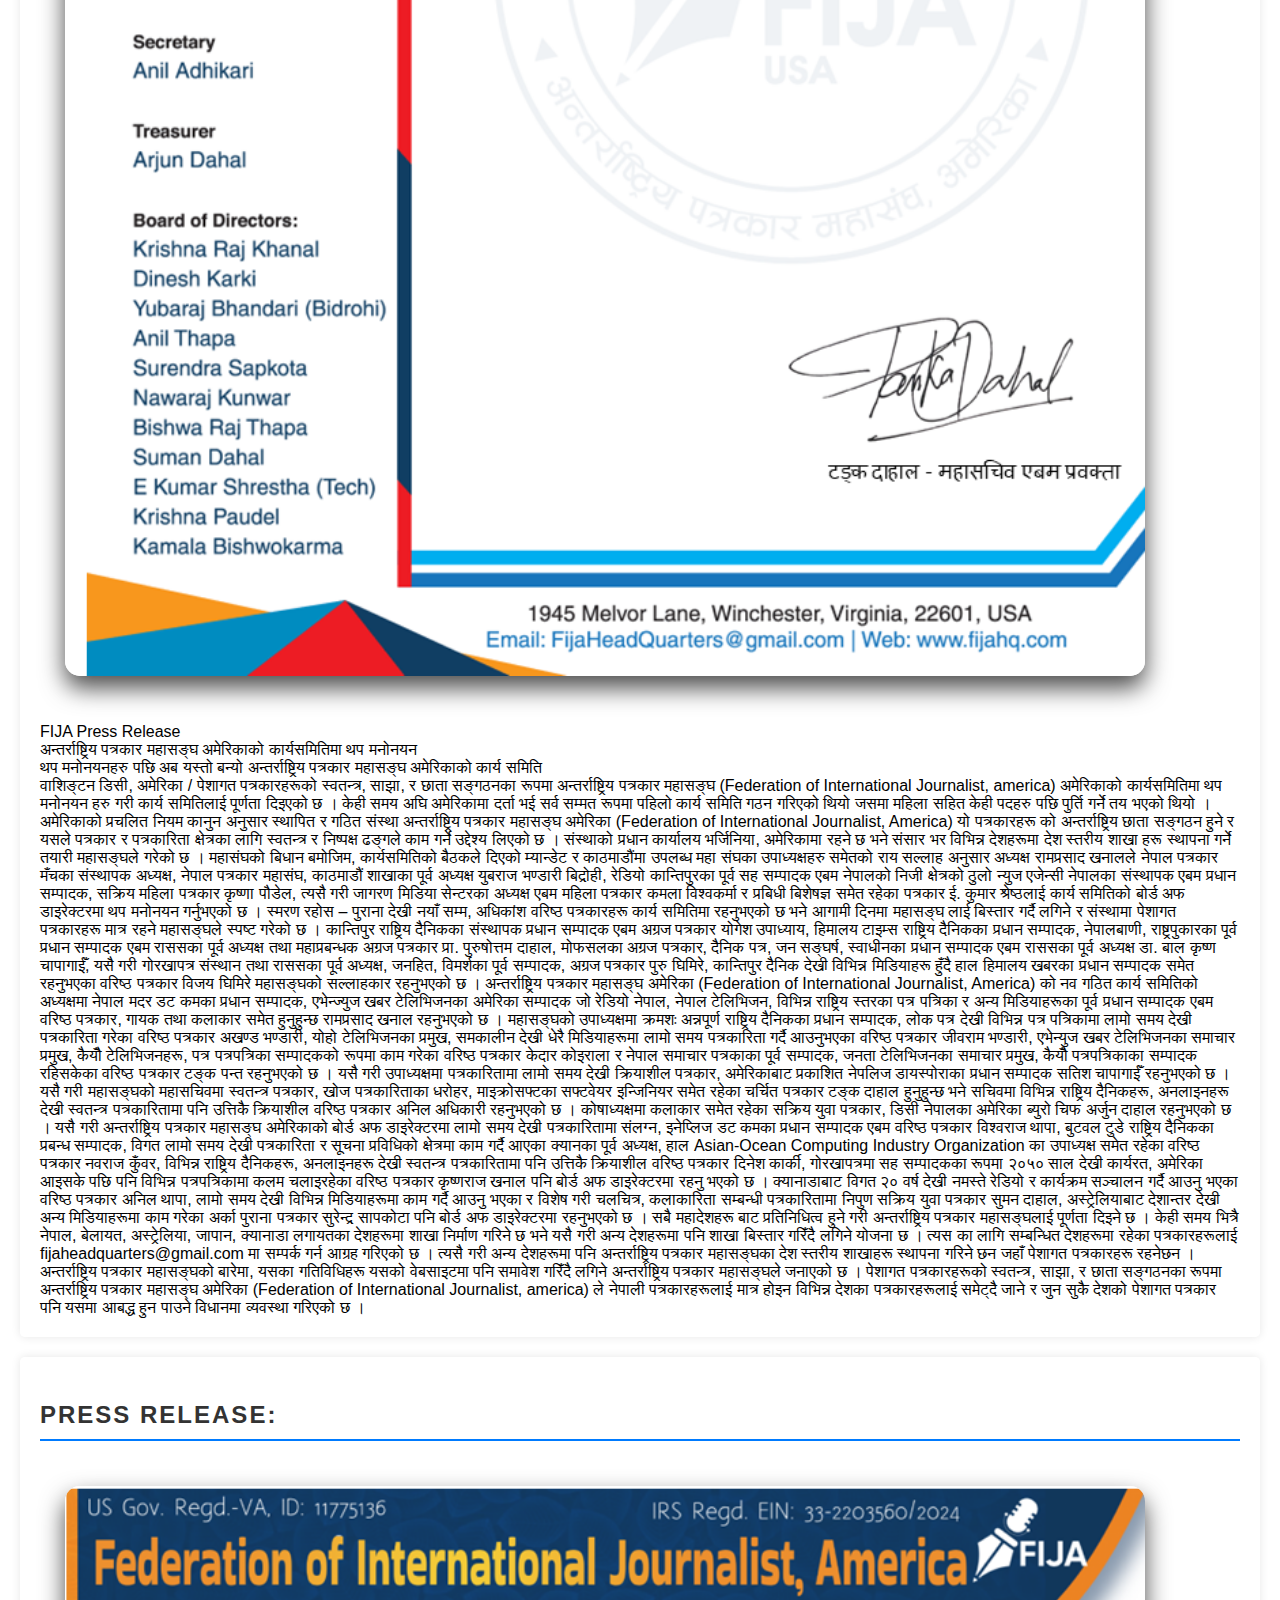
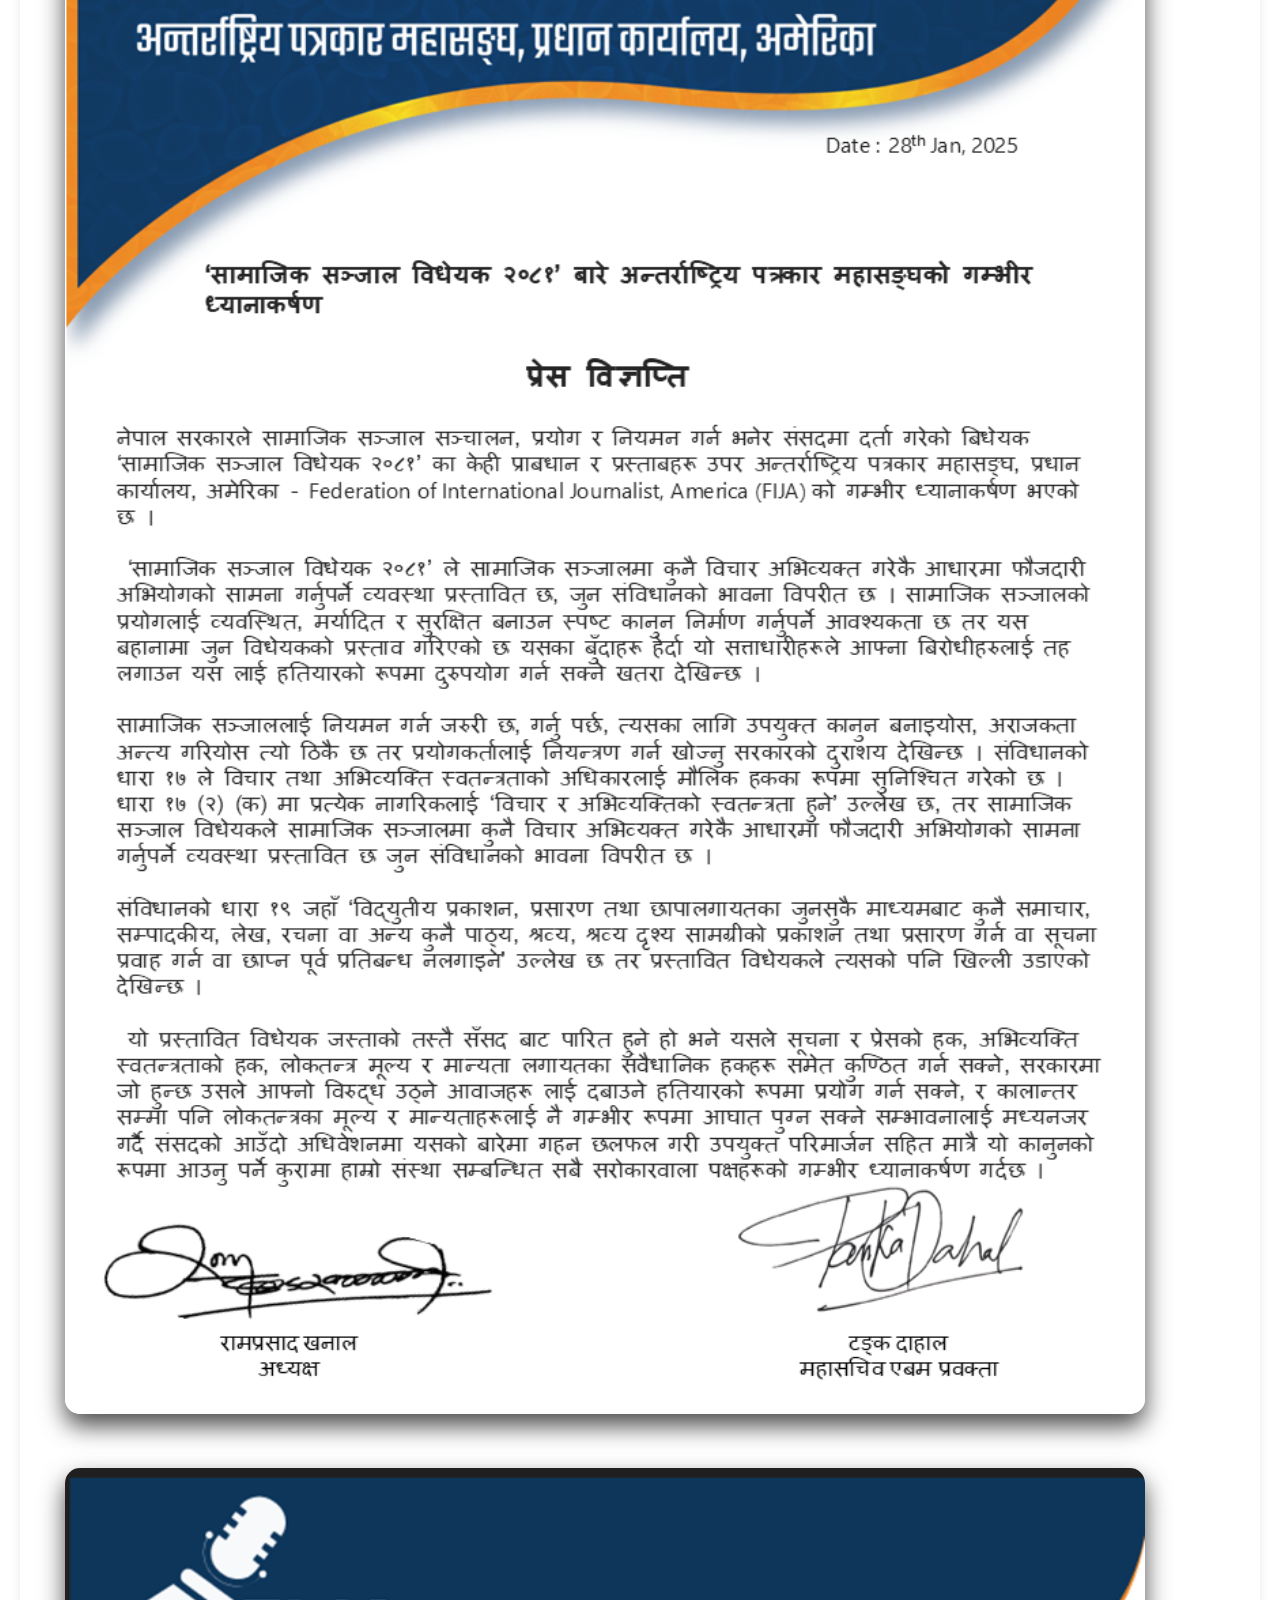
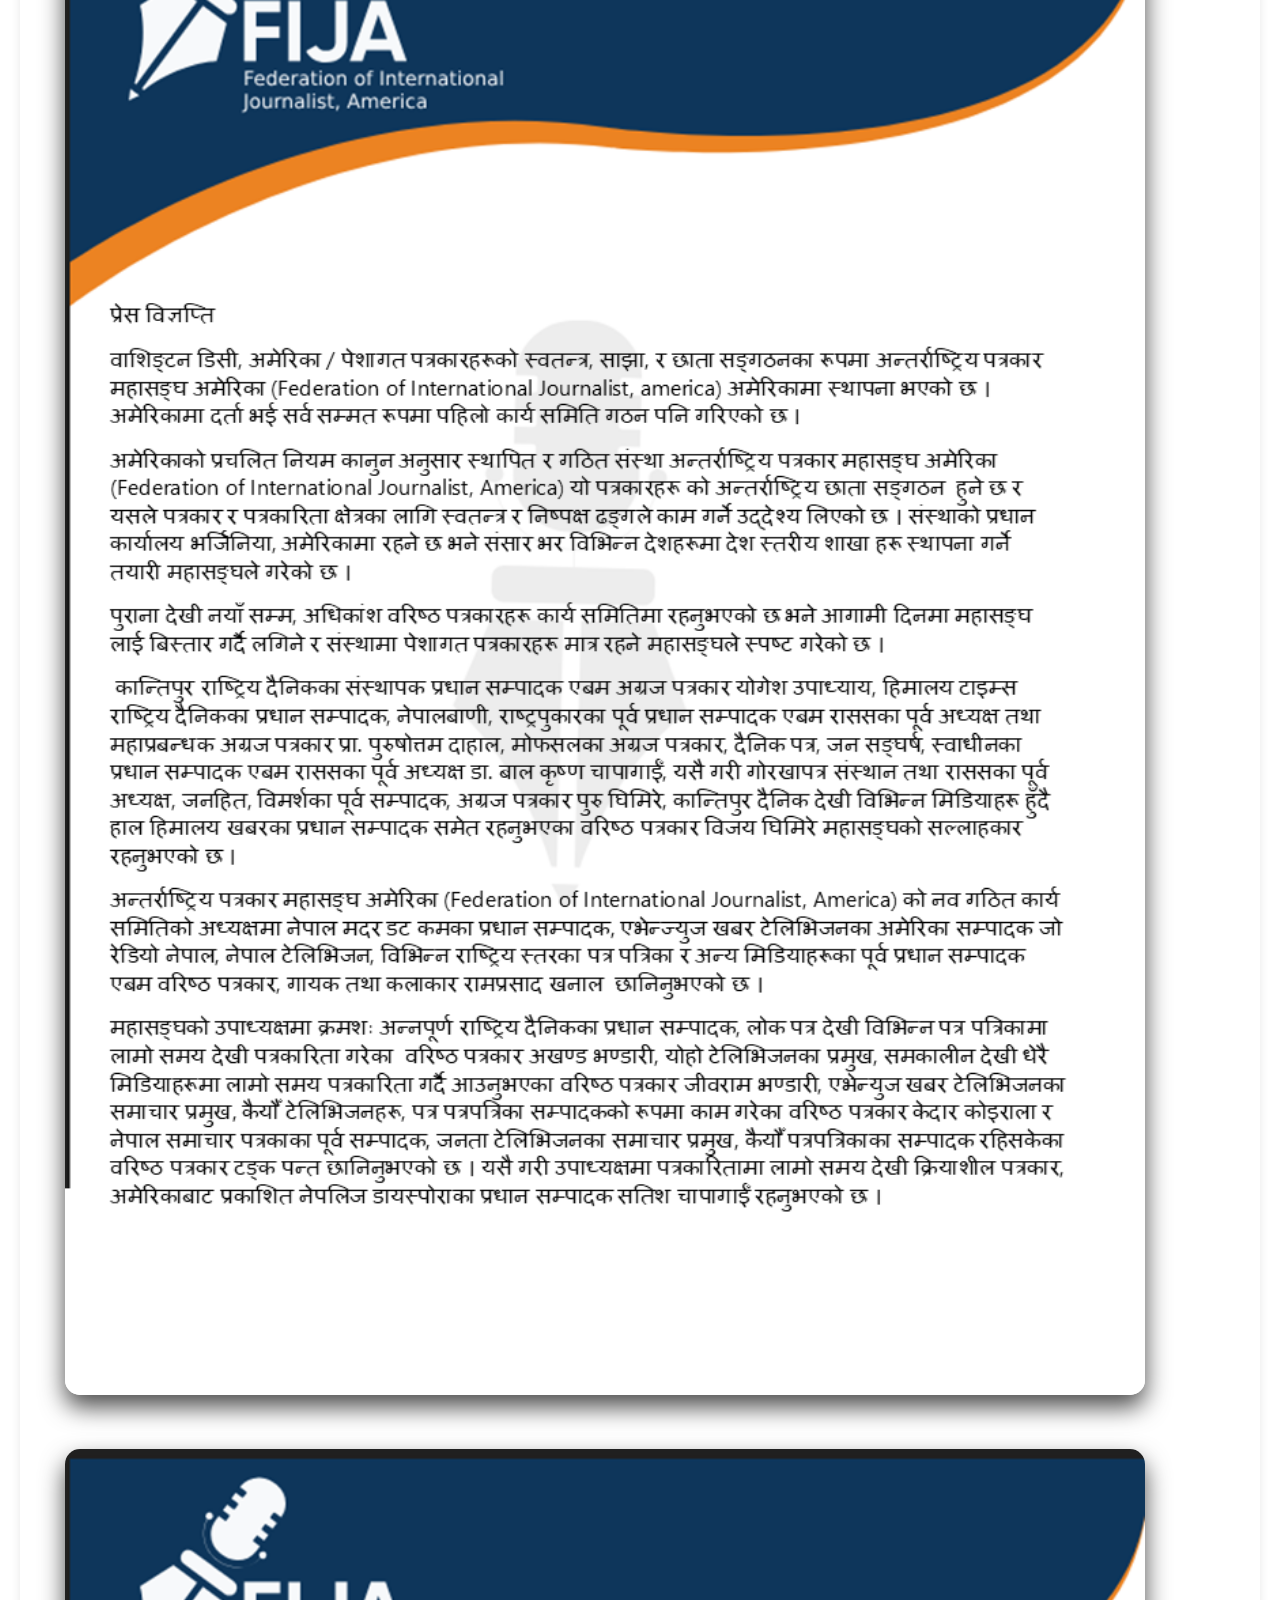
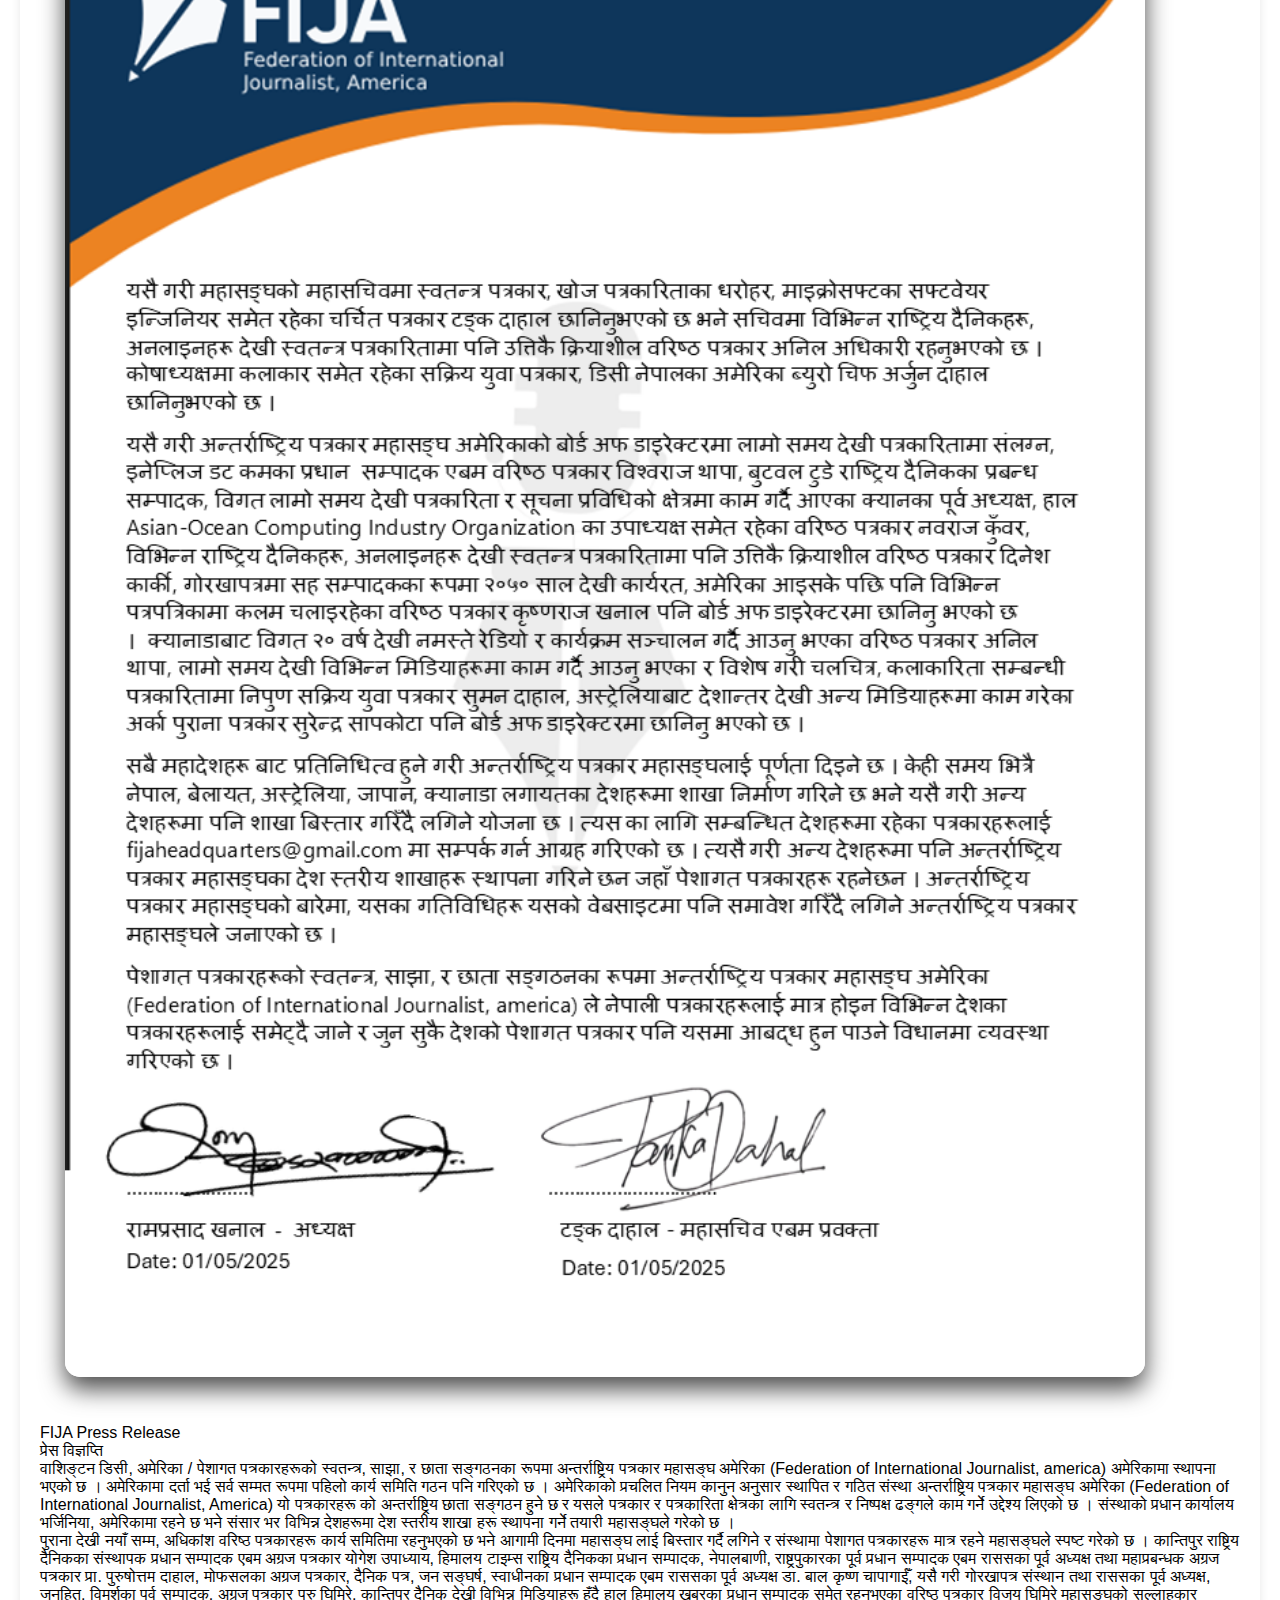
<file: documents.html>
<!DOCTYPE html>
<html lang="en">
<head>
    <meta charset="UTF-8">
    <meta name="viewport" content="width=device-width, initial-scale=1.0">
    <title>Documents - Federation of International Journalist, America (FIJA)</title>
    <link rel="stylesheet" href="styles.css">
</head>
<body>
    <header>
        <h1>Federation of International Journalist, America (FIJA)</h1>
		<h2>अन्तर्राष्ट्रिय पत्रकार महासङ्घ, प्रधान कार्यालय, अमेरिका</h2>
        <nav>
		<ul class="menu">
			<li><a href="index.html">Home</a></li>
			<li><a href="documents.html">Documents</a></li>
		</ul>
	</nav>
    </header>
	<main>
    <!--<section id="documents">-->
	<section id="members">
		<div class="member-details">
			<h3>Documents</h2>
			<p>Find important documents and resources here.</p>
			<div class="document-categories"> 
				<ul> 
					<li><a href="#registration">Registration</a></li>
					<li><a href="#PressRelease">Press Release</a></li>
					<li><a href="#OurBylaws">Our Bylaws</a></li> 
					<li><a href="#OtherDocuments">Other Documents</a></li> 
				</ul> 
			</div> 
		</div>
		</section>
		
		<section id="members">
		<div id="registration"> 
			<h3>Registration</h3>
			<img src="Fija_Registration.png" alt="fija_registration" class="rounded-shadow">  
		</div>
		</section>

		<!--PressRelease 2_17_2025-->
		<section id="members">
		<div id="PressRelease"> 
			<h3>Press Release:</h3> 
			<img src="Pr1.1.png" alt="fija_PressRelease" class="rounded-shadow">
			 <img src="Pr1.2.png" alt="fija_PressRelease" class="rounded-shadow">
		</div>
		</br>	
		<div>
		FIJA Press Release </br>
		गठन भयो अन्तर्राष्ट्रिय पत्रकार महासङ्घ अमेरिकाको नेपाल शाखा
महिला पत्रकारकै नेतृत्वमा बन्यो १९ सदस्यिय कार्य समिति
		</br>
			पत्रकारहरूको काठमाडौँमा सम्पन्न एक भेलाले पेसागत पत्रकारहरूको स्वतन्त्र, साझा, र छाता सङ्गठनका रूपमा अन्तर्राष्ट्रिय पत्रकार महासङ्घ (Federation of International Journalist, america) अमेरिकाको नेपाल शाखा गठन गरेको छ ।

अन्तर्राष्ट्रिय पत्रकार महासङ्घ अमेरिकाका अध्यक्ष रामप्रसाद खनालकै आतिथ्यमा, नेपालमा उपलब्ध केन्द्रीय उपाध्यक्षहरू जीवराम भण्डारी, टङ्क पन्त, केदार कोइराला, बोर्ड अफ डाइरेक्टरहरू युवराज भण्डारी विद्रोही, कृष्णा पौडेलको विशेष उपस्थितिमा आयोजित भेलाले नेपाल शाखाको गठन गरेको हो ।

भेलामा बोल्दै अन्तर्राष्ट्रिय पत्रकार महासङ्घ अमेरिकाका अध्यक्ष रामप्रसाद खनालले पत्रकारितालाई राजनीति भन्दा बाहिर राख्दै स्वतन्त्र पत्रकारहरूको नेटवर्कको रूपमा काम गर्न अन्तर्राष्ट्रिय पत्रकार महासङ्घ गठन गरिएको जानकारी गराउनु भयो । यो संस्थाले पत्रकार र पत्रकारिता जगतका लागि काम गर्ने र संसार भर यसका देश स्तरीय शाखा गठन गर्दै र काम गर्दै जाने उनले बताए ।

अमेरिकामा गठन भएको अन्तर्राष्ट्रिय पत्रकार महासङ्घको पहिलो शाखा को रूपमा नेपाल शाखा गठन गरिएको अध्यक्ष खनालले बताए ।

भेलाले नेपाली पत्रकारिता का क्षेत्रमा अत्यन्त क्रियाशील महिला पत्रकार, न्युज एजेन्सी नेपालका प्रधान सम्पादक एवम् रेडियो कान्तिपुरका पूर्व सह सम्पादक कृष्णा पौडेलको अध्यक्षतामा १९ सदस्यीय कार्यसमितिको गठन गरेको छ । कार्यसमितिको उपाध्यक्षमा पत्रकारहरू क्रमशः रुपा घिमिरे, वैकुण्ठ भण्डारी र शिव दाहाल रहेका छन् भने सचिव सोबिता रिसाल र कोषाध्यक्ष पवन पौडेल रहेका छन् ।

त्यस्तै नेपाल शाखाको बोर्ड अफ डाइरेक्टरमा पत्रकारहरू शोभा अर्याल, आलोक तिवारी, राज ढुङ्गाना, विनोद घिमिरे, सन्तोष मिश्र, गोमा परियार, लक्ष्मी दाहाल, शिरोमणि दवाडी, विमल योगी, विमल योगी, हुमनाथ पौडेल, टङ्ककला तिमिल्सिना, राजीव भट्टराई र यूवगाह मगर रहेको केन्द्रीय उपाध्यक्ष टङ्क पन्तले घोषणा गरे ।

त्यस्तै अन्तर्राष्ट्रिय पत्रकार महासङ्घ, नेपाल शाखाको सल्लाहकारमा टङ्क पन्त, जीवराम भण्डारी, केदार कोइराला, अखण्ड भण्डारी, कमला विश्वकर्मा, युवराज विद्रोही, डा. राजेश अहिराज र कानुनी सल्लाहकारमा गणेश घिमिरे ‘सुजन’ रहेको जानकारी गराइयो ।

नेपाल शाखा गठन पछि नव निर्वाचित अध्यक्ष कृष्णा पौडेलले आफूलाई पेसागत पत्रकारहरूको स्वतन्त्र, साझा, र छाता सङ्गठनका रूपमा अन्तर्राष्ट्रिय पत्रकार महासङ्घ (Federation of International Journalist, america) अमेरिकाले विश्वास गरेर दिएको जिम्मेवारी पुरा गर्न आफू र आफ्नो टिम लाग्ने बताइन ।

केन्द्रीय उपाध्यक्षहरू टङ्क पन्त, जीवराम भण्डारी, केदार कोइरालाले नव निर्वाचित नेपाल शाखा टिमलाई बधाई र शुभकामना व्यक्त गरे । नेपाल पत्रकार मञ्चका संस्थापक अध्यक्ष समेत रहेका नेपाल पत्रकार महासङ्घ काठमाडौँ का पूर्व सभापति युवराज विद्रोही ले पनि संस्थाको औचित्य माथि प्रकाश पारे ।
अन्तर्राष्ट्रिय पत्रकार महासङ्घको पहिलो शाखा को रूपमा स्थापित नेपाल शाखाले छिट्टै पत्रकारिता सँग सम्बन्धित एउटा विशेष कार्यक्रम गर्ने योजना बनाएको नव निर्वाचित अध्यक्ष कृष्णा पौडेलले बताइन ।
		</div>
		</section>

		<!--PressRelease 2_17_2025-->
		<section id="members">
		<div id="PressRelease"> 
			<h3>Press Release:</h3> 
			<img src="Pr2.1.png" alt="fija_PressRelease" class="rounded-shadow">
			 <img src="Pr2.2.png" alt="fija_PressRelease" class="rounded-shadow">
			<img src="Pr2.3.png" alt="fija_PressRelease" class="rounded-shadow">
		</div>
		</br>	
		<div>
		FIJA Press Release </br>
		अन्तर्राष्ट्रिय पत्रकार महासङ्घ अमेरिकाको कार्यसमितिमा थप मनोनयन</br>
थप मनोनयनहरु पछि अब यस्तो बन्यो अन्तर्राष्ट्रिय पत्रकार महासङ्घ अमेरिकाको कार्य समिति
		</br>	
			वाशिङ्टन डिसी, अमेरिका / पेशागत पत्रकारहरूको स्वतन्त्र, साझा, र छाता सङ्गठनका रूपमा अन्तर्राष्ट्रिय पत्रकार महासङ्घ (Federation of International Journalist, america) अमेरिकाको कार्यसमितिमा थप मनोनयन हरु गरी कार्य समितिलाई पूर्णता दिइएको छ । केही समय अघि अमेरिकामा दर्ता भई सर्व सम्मत रूपमा पहिलो कार्य समिति गठन गरिएको थियो जसमा महिला सहित केही पदहरु पछि पुर्ति गर्ने तय भएको थियो । अमेरिकाको प्रचलित नियम कानुन अनुसार स्थापित र गठित संस्था अन्तर्राष्ट्रिय पत्रकार महासङ्घ अमेरिका (Federation of International Journalist, America) यो पत्रकारहरू को अन्तर्राष्ट्रिय छाता सङ्गठन हुने र यसले पत्रकार र पत्रकारिता क्षेत्रका लागि स्वतन्त्र र निष्पक्ष ढङ्गले काम गर्ने उद्देश्य लिएको छ । संस्थाको प्रधान कार्यालय भर्जिनिया, अमेरिकामा रहने छ भने संसार भर विभिन्न देशहरूमा देश स्तरीय शाखा हरू स्थापना गर्ने तयारी महासङ्घले गरेको छ ।

महासंघको बिधान बमोजिम, कार्यसमितिको बैठकले दिएको म्यान्डेट र काठमाडौंमा उपलब्ध महा संघका उपाध्यक्षहरु समेतको राय सल्लाह अनुसार अध्यक्ष रामप्रसाद खनालले नेपाल पत्रकार मँचका संस्थापक अध्यक्ष, नेपाल पत्रकार महासंघ, काठमाडौं शाखाका पूर्व अध्यक्ष युबराज भण्डारी बिद्रोही, रेडियो कान्तिपुरका पूर्व सह सम्पादक एबम नेपालको निजी क्षेत्रको ठुलो न्युज एजेन्सी नेपालका संस्थापक एबम प्रधान सम्पादक, सक्रिय महिला पत्रकार कृष्णा पौडेल, त्यसै गरी जागरण मिडिया सेन्टरका अध्यक्ष एबम महिला पत्रकार कमला विश्वकर्मा र प्रबिधी बिशेषज्ञ समेत रहेका पत्रकार ई. कुमार श्रेष्ठलाई कार्य समितिको बोर्ड अफ डाइरेक्टरमा थप मनोनयन गर्नुभएको छ ।

स्मरण रहोस – पुराना देखी नयाँ सम्म, अधिकांश वरिष्ठ पत्रकारहरू कार्य समितिमा रहनुभएको छ भने आगामी दिनमा महासङ्घ लाई बिस्तार गर्दै लगिने र संस्थामा पेशागत पत्रकारहरू मात्र रहने महासङ्घले स्पष्ट गरेको छ । कान्तिपुर राष्ट्रिय दैनिकका संस्थापक प्रधान सम्पादक एबम अग्रज पत्रकार योगेश उपाध्याय, हिमालय टाइम्स राष्ट्रिय दैनिकका प्रधान सम्पादक, नेपालबाणी, राष्ट्रपुकारका पूर्व प्रधान सम्पादक एबम राससका पूर्व अध्यक्ष तथा महाप्रबन्धक अग्रज पत्रकार प्रा. पुरुषोत्तम दाहाल, मोफसलका अग्रज पत्रकार, दैनिक पत्र, जन सङ्घर्ष, स्वाधीनका प्रधान सम्पादक एबम राससका पूर्व अध्यक्ष डा. बाल कृष्ण चापागाईँ, यसै गरी गोरखापत्र संस्थान तथा राससका पूर्व अध्यक्ष, जनहित, विमर्शका पूर्व सम्पादक, अग्रज पत्रकार पुरु घिमिरे, कान्तिपुर दैनिक देखी विभिन्न मिडियाहरू हुँदै हाल हिमालय खबरका प्रधान सम्पादक समेत रहनुभएका वरिष्ठ पत्रकार विजय घिमिरे महासङ्घको सल्लाहकार रहनुभएको छ ।

अन्तर्राष्ट्रिय पत्रकार महासङ्घ अमेरिका (Federation of International Journalist, America) को नव गठित कार्य समितिको अध्यक्षमा नेपाल मदर डट कमका प्रधान सम्पादक, एभेन्ज्युज खबर टेलिभिजनका अमेरिका सम्पादक जो रेडियो नेपाल, नेपाल टेलिभिजन, विभिन्न राष्ट्रिय स्तरका पत्र पत्रिका र अन्य मिडियाहरूका पूर्व प्रधान सम्पादक एबम वरिष्ठ पत्रकार, गायक तथा कलाकार समेत हुनुहुन्छ रामप्रसाद खनाल रहनुभएको छ । महासङ्घको उपाध्यक्षमा क्रमशः अन्नपूर्ण राष्ट्रिय दैनिकका प्रधान सम्पादक, लोक पत्र देखी विभिन्न पत्र पत्रिकामा लामो समय देखी पत्रकारिता गरेका वरिष्ठ पत्रकार अखण्ड भण्डारी, योहो टेलिभिजनका प्रमुख, समकालीन देखी धेरै मिडियाहरूमा लामो समय पत्रकारिता गर्दै आउनुभएका वरिष्ठ पत्रकार जीवराम भण्डारी, एभेन्युज खबर टेलिभिजनका समाचार प्रमुख, कैयौँ टेलिभिजनहरू, पत्र पत्रपत्रिका सम्पादकको रूपमा काम गरेका वरिष्ठ पत्रकार केदार कोइराला र नेपाल समाचार पत्रकाका पूर्व सम्पादक, जनता टेलिभिजनका समाचार प्रमुख, कैयौँ पत्रपत्रिकाका सम्पादक रहिसकेका वरिष्ठ पत्रकार टङ्क पन्त रहनुभएको छ । यसै गरी उपाध्यक्षमा पत्रकारितामा लामो समय देखी क्रियाशील पत्रकार, अमेरिकाबाट प्रकाशित नेपलिज डायस्पोराका प्रधान सम्पादक सतिश चापागाईँ रहनुभएको छ ।

यसै गरी महासङ्घको महासचिवमा स्वतन्त्र पत्रकार, खोज पत्रकारिताका धरोहर, माइक्रोसफ्टका सफ्टवेयर इन्जिनियर समेत रहेका चर्चित पत्रकार टङ्क दाहाल हुनुहुन्छ भने सचिवमा विभिन्न राष्ट्रिय दैनिकहरू, अनलाइनहरू देखी स्वतन्त्र पत्रकारितामा पनि उत्तिकै क्रियाशील वरिष्ठ पत्रकार अनिल अधिकारी रहनुभएको छ । कोषाध्यक्षमा कलाकार समेत रहेका सक्रिय युवा पत्रकार, डिसी नेपालका अमेरिका ब्युरो चिफ अर्जुन दाहाल रहनुभएको छ ।

यसै गरी अन्तर्राष्ट्रिय पत्रकार महासङ्घ अमेरिकाको बोर्ड अफ डाइरेक्टरमा लामो समय देखी पत्रकारितामा संलग्न, इनेप्लिज डट कमका प्रधान सम्पादक एबम वरिष्ठ पत्रकार विश्वराज थापा, बुटवल टुडे राष्ट्रिय दैनिकका प्रबन्ध सम्पादक, विगत लामो समय देखी पत्रकारिता र सूचना प्रविधिको क्षेत्रमा काम गर्दै आएका क्यानका पूर्व अध्यक्ष, हाल Asian-Ocean Computing Industry Organization का उपाध्यक्ष समेत रहेका वरिष्ठ पत्रकार नवराज कुँवर, विभिन्न राष्ट्रिय दैनिकहरू, अनलाइनहरू देखी स्वतन्त्र पत्रकारितामा पनि उत्तिकै क्रियाशील वरिष्ठ पत्रकार दिनेश कार्की, गोरखापत्रमा सह सम्पादकका रूपमा २०५० साल देखी कार्यरत, अमेरिका आइसके पछि पनि विभिन्न पत्रपत्रिकामा कलम चलाइरहेका वरिष्ठ पत्रकार कृष्णराज खनाल पनि बोर्ड अफ डाइरेक्टरमा रहनु भएको छ । क्यानाडाबाट विगत २० वर्ष देखी नमस्ते रेडियो र कार्यक्रम सञ्चालन गर्दै आउनु भएका वरिष्ठ पत्रकार अनिल थापा, लामो समय देखी विभिन्न मिडियाहरूमा काम गर्दै आउनु भएका र विशेष गरी चलचित्र, कलाकारिता सम्बन्धी पत्रकारितामा निपुण सक्रिय युवा पत्रकार सुमन दाहाल, अस्ट्रेलियाबाट देशान्तर देखी अन्य मिडियाहरूमा काम गरेका अर्का पुराना पत्रकार सुरेन्द्र सापकोटा पनि बोर्ड अफ डाइरेक्टरमा रहनुभएको छ । सबै महादेशहरू बाट प्रतिनिधित्व हुने गरी अन्तर्राष्ट्रिय पत्रकार महासङ्घलाई पूर्णता दिइने छ । केही समय भित्रै नेपाल, बेलायत, अस्ट्रेलिया, जापान, क्यानाडा लगायतका देशहरूमा शाखा निर्माण गरिने छ भने यसै गरी अन्य देशहरूमा पनि शाखा बिस्तार गरिँदै लगिने योजना छ । त्यस का लागि सम्बन्धित देशहरूमा रहेका पत्रकारहरूलाई fijaheadquarters@gmail.com मा सम्पर्क गर्न आग्रह गरिएको छ । त्यसै गरी अन्य देशहरूमा पनि अन्तर्राष्ट्रिय पत्रकार महासङ्घका देश स्तरीय शाखाहरू स्थापना गरिने छन जहाँ पेशागत पत्रकारहरू रहनेछन । अन्तर्राष्ट्रिय पत्रकार महासङ्घको बारेमा, यसका गतिविधिहरू यसको वेबसाइटमा पनि समावेश गरिँदै लगिने अन्तर्राष्ट्रिय पत्रकार महासङ्घले जनाएको छ । पेशागत पत्रकारहरूको स्वतन्त्र, साझा, र छाता सङ्गठनका रूपमा अन्तर्राष्ट्रिय पत्रकार महासङ्घ अमेरिका (Federation of International Journalist, america) ले नेपाली पत्रकारहरूलाई मात्र होइन विभिन्न देशका पत्रकारहरूलाई समेट्दै जाने र जुन सुकै देशको पेशागत पत्रकार पनि यसमा आबद्ध हुन पाउने विधानमा व्यवस्था गरिएको छ ।
		</div>
		</section>	
			
		<section id="members">
		<div id="PressRelease"> 
			<h3>Press Release:</h3> 
			<img src="PressRelease_01_28_2025.png" alt="fija_PressRelease" class="rounded-shadow">
			 <img src="PressRelease_Page1_1_5_2025.PNG" alt="fija_PressRelease" class="rounded-shadow">
			 <img src="PressRelease_Page2_1_5_2025.PNG" alt="fija_PressRelease" class="rounded-shadow">
		</div>
</br>		
		<div>
		FIJA Press Release </br>
प्रेस विज्ञप्ति </br>
वाशिङ्टन डिसी, अमेरिका / पेशागत पत्रकारहरूको स्वतन्त्र, साझा, र छाता सङ्गठनका रूपमा अन्तर्राष्ट्रिय पत्रकार महासङ्घ अमेरिका (Federation of International Journalist, america) अमेरिकामा स्थापना भएको छ । अमेरिकामा दर्ता भई सर्व सम्मत रूपमा पहिलो कार्य समिति गठन पनि गरिएको छ । 
अमेरिकाको प्रचलित नियम कानुन अनुसार स्थापित र गठित संस्था अन्तर्राष्ट्रिय पत्रकार महासङ्घ अमेरिका (Federation of International Journalist, America) यो पत्रकारहरू को अन्तर्राष्ट्रिय छाता सङ्गठन  हुने छ र यसले पत्रकार र पत्रकारिता क्षेत्रका लागि स्वतन्त्र र निष्पक्ष ढङ्गले काम गर्ने उद्देश्य लिएको छ । संस्थाको प्रधान कार्यालय भर्जिनिया, अमेरिकामा रहने छ भने संसार भर विभिन्न देशहरूमा देश स्तरीय शाखा हरू स्थापना गर्ने तयारी महासङ्घले गरेको छ ।</br>
पुराना देखी नयाँ सम्म, अधिकांश वरिष्ठ पत्रकारहरू कार्य समितिमा रहनुभएको छ भने आगामी दिनमा महासङ्घ लाई बिस्तार गर्दै लगिने र संस्थामा पेशागत पत्रकारहरू मात्र रहने महासङ्घले स्पष्ट गरेको छ ।
 कान्तिपुर राष्ट्रिय दैनिकका संस्थापक प्रधान सम्पादक एबम अग्रज पत्रकार योगेश उपाध्याय, हिमालय टाइम्स राष्ट्रिय दैनिकका प्रधान सम्पादक, नेपालबाणी, राष्ट्रपुकारका पूर्व प्रधान सम्पादक एबम राससका पूर्व अध्यक्ष तथा महाप्रबन्धक अग्रज पत्रकार प्रा. पुरुषोत्तम दाहाल, मोफसलका अग्रज पत्रकार, दैनिक पत्र, जन सङ्घर्ष, स्वाधीनका प्रधान सम्पादक एबम राससका पूर्व अध्यक्ष डा. बाल कृष्ण चापागाईँ, यसै गरी गोरखापत्र संस्थान तथा राससका पूर्व अध्यक्ष, जनहित, विमर्शका पूर्व सम्पादक, अग्रज पत्रकार पुरु घिमिरे, कान्तिपुर दैनिक देखी विभिन्न मिडियाहरू हुँदै हाल हिमालय खबरका प्रधान सम्पादक समेत रहनुभएका वरिष्ठ पत्रकार विजय घिमिरे महासङ्घको सल्लाहकार रहनुभएको छ ।
अन्तर्राष्ट्रिय पत्रकार महासङ्घ अमेरिका (Federation of International Journalist, America) को नव गठित कार्य समितिको अध्यक्षमा नेपाल मदर डट कमका प्रधान सम्पादक, एभेन्ज्युज खबर टेलिभिजनका अमेरिका सम्पादक जो रेडियो नेपाल, नेपाल टेलिभिजन, विभिन्न राष्ट्रिय स्तरका पत्र पत्रिका र अन्य मिडियाहरूका पूर्व प्रधान सम्पादक एबम वरिष्ठ पत्रकार, गायक तथा कलाकार रामप्रसाद खनाल  छानिनुभएको छ ।
महासङ्घको उपाध्यक्षमा क्रमशः अन्नपूर्ण राष्ट्रिय दैनिकका प्रधान सम्पादक, लोक पत्र देखी विभिन्न पत्र पत्रिकामा लामो समय देखी पत्रकारिता गरेका  वरिष्ठ पत्रकार अखण्ड भण्डारी, योहो टेलिभिजनका प्रमुख, समकालीन देखी धेरै मिडियाहरूमा लामो समय पत्रकारिता गर्दै आउनुभएका वरिष्ठ पत्रकार जीवराम भण्डारी, एभेन्युज खबर टेलिभिजनका समाचार प्रमुख, कैयौँ टेलिभिजनहरू, पत्र पत्रपत्रिका सम्पादकको रूपमा काम गरेका वरिष्ठ पत्रकार केदार कोइराला र नेपाल समाचार पत्रकाका पूर्व सम्पादक, जनता टेलिभिजनका समाचार प्रमुख, कैयौँ पत्रपत्रिकाका सम्पादक रहिसकेका वरिष्ठ पत्रकार टङ्क पन्त छानिनुभएको छ । यसै गरी उपाध्यक्षमा पत्रकारितामा लामो समय देखी क्रियाशील पत्रकार, अमेरिकाबाट प्रकाशित नेपलिज डायस्पोराका प्रधान सम्पादक सतिश चापागाईँ रहनुभएको छ ।     </br>
यसै गरी महासङ्घको महासचिवमा स्वतन्त्र पत्रकार, खोज पत्रकारिताका धरोहर, माइक्रोसफ्टका सफ्टवेयर इन्जिनियर समेत रहेका चर्चित पत्रकार टङ्क दाहाल छानिनुभएको छ भने सचिवमा विभिन्न राष्ट्रिय दैनिकहरू, अनलाइनहरू देखी स्वतन्त्र पत्रकारितामा पनि उत्तिकै क्रियाशील वरिष्ठ पत्रकार अनिल अधिकारी रहनुभएको छ । कोषाध्यक्षमा कलाकार समेत रहेका सक्रिय युवा पत्रकार, डिसी नेपालका अमेरिका ब्युरो चिफ अर्जुन दाहाल छानिनुभएको छ ।
यसै गरी अन्तर्राष्ट्रिय पत्रकार महासङ्घ अमेरिकाको बोर्ड अफ डाइरेक्टरमा लामो समय देखी पत्रकारितामा संलग्न, इनेप्लिज डट कमका प्रधान  सम्पादक एबम वरिष्ठ पत्रकार विश्वराज थापा, बुटवल टुडे राष्ट्रिय दैनिकका प्रबन्ध सम्पादक, विगत लामो समय देखी पत्रकारिता र सूचना प्रविधिको क्षेत्रमा काम गर्दै आएका क्यानका पूर्व अध्यक्ष, हाल Asian-Ocean Computing Industry Organization का उपाध्यक्ष समेत रहेका वरिष्ठ पत्रकार नवराज कुँवर, विभिन्न राष्ट्रिय दैनिकहरू, अनलाइनहरू देखी स्वतन्त्र पत्रकारितामा पनि उत्तिकै क्रियाशील वरिष्ठ पत्रकार दिनेश कार्की, गोरखापत्रमा सह सम्पादकका रूपमा २०५० साल देखी कार्यरत, अमेरिका आइसके पछि पनि विभिन्न पत्रपत्रिकामा कलम चलाइरहेका वरिष्ठ पत्रकार कृष्णराज खनाल पनि बोर्ड अफ डाइरेक्टरमा छानिनु भएको छ ।  क्यानाडाबाट विगत २० वर्ष देखी नमस्ते रेडियो र कार्यक्रम सञ्चालन गर्दै आउनु भएका वरिष्ठ पत्रकार अनिल थापा, लामो समय देखी विभिन्न मिडियाहरूमा काम गर्दै आउनु भएका र विशेष गरी चलचित्र, कलाकारिता सम्बन्धी पत्रकारितामा निपुण सक्रिय युवा पत्रकार सुमन दाहाल, अस्ट्रेलियाबाट देशान्तर देखी अन्य मिडियाहरूमा काम गरेका अर्का पुराना पत्रकार सुरेन्द्र सापकोटा पनि बोर्ड अफ डाइरेक्टरमा छानिनु भएको छ । 
सबै महादेशहरू बाट प्रतिनिधित्व हुने गरी अन्तर्राष्ट्रिय पत्रकार महासङ्घलाई पूर्णता दिइने छ । केही समय भित्रै नेपाल, बेलायत, अस्ट्रेलिया, जापान, क्यानाडा लगायतका देशहरूमा शाखा निर्माण गरिने छ भने यसै गरी अन्य देशहरूमा पनि शाखा बिस्तार गरिँदै लगिने योजना छ । त्यस का लागि सम्बन्धित देशहरूमा रहेका पत्रकारहरूलाई fijaheadquarters@gmail.com मा सम्पर्क गर्न आग्रह गरिएको छ । त्यसै गरी अन्य देशहरूमा पनि अन्तर्राष्ट्रिय पत्रकार महासङ्घका देश स्तरीय शाखाहरू स्थापना गरिने छन जहाँ पेशागत पत्रकारहरू रहनेछन । अन्तर्राष्ट्रिय पत्रकार महासङ्घको बारेमा, यसका गतिविधिहरू यसको वेबसाइटमा पनि समावेश गरिँदै लगिने अन्तर्राष्ट्रिय पत्रकार महासङ्घले जनाएको छ ।     
पेशागत पत्रकारहरूको स्वतन्त्र, साझा, र छाता सङ्गठनका रूपमा अन्तर्राष्ट्रिय पत्रकार महासङ्घ अमेरिका (Federation of International Journalist, america) ले नेपाली पत्रकारहरूलाई मात्र होइन विभिन्न देशका पत्रकारहरूलाई समेट्दै जाने र जुन सुकै देशको पेशागत पत्रकार पनि यसमा आबद्ध हुन पाउने विधानमा व्यवस्था गरिएको छ । </br>
</br>
Press Release</br>

Washington D.C., USA - The Federation of International Journalists, America (FIJA) has been established in the USA as an independent, common, and umbrella organization for professional journalists. The first executive committee has been unanimously formed after being registered in the USA.</br>

The Federation of International Journalists, America (FIJA), established and formed according to the prevailing laws of the USA, aims to work independently and impartially for journalists and the field of journalism. The organization's headquarters will be in Virginia, USA, and it plans to establish country-level branches in various countries around the world.</br>

From experienced to new comers, most of the senior journalists are part of the executive committee, and the federation has clarified that only professional journalists will be included as it expands in the coming days.</br>

Senior journalists such as Yogesh Upadhyay, founder and chief editor of Kantipur National Daily, Purushottam Dahal, former chief editor of Nepalbani and Rashtrapukar, and former chairman and general manager of RSS, Dr. Bal Krishna Chapagain, and Vijay Ghimire, chief editor of Himalaya Khabar, are advisors to the federation.</br>

Ram Prasad Khanal, the chief editor of NepalMother.Com and the America editor of Avenues Khabar Television, has been elected as the president of the newly formed executive committee of the Federation of International Journalists, America (FIJA). He is a senior journalist, former chief editor of various national-level newspapers and other media, as well as a singer and artist.</br>

The vice presidents of the Federation of International Journalists, America (FIJA) are Akhand Bhandari, the chief editor of Annapurna National Daily and a senior journalist with extensive experience in various newspapers and magazines; Jeevaram Bhandari, the chief of Yoho Television and a senior journalist with a long career in multiple media outlets; Kedar Koirala, the news chief of Avenues Khabar Television and a senior journalist who has worked as an editor for several television channels and newspapers; Tank Pant, the former editor of Nepal Samacharpatra, news chief of Janata Television, and a senior journalist with experience in various newspapers and magazines; and Satish Chapagain, the chief editor of Nepali Diaspora, published from America, and a long-time active journalist.</br>

Similarly, Tanka Dahal, an independent journalist, an investigative journalism pioneer, and a software engineer at Microsoft, has been elected as the general secretary of the federation. Anil Adhikari, a senior journalist actively involved in various national dailies, online platforms, and independent journalism, has been elected as the secretary. Arjun Dahal, an active young journalist and artist, and the America bureau chief of DC Nepal, has been elected as the treasurer.</br>

Similarly, the board of directors of the Federation of International Journalists, America (FIJA) includes senior journalists who have been involved in journalism for a long time. Bishwaraj Thapa, the chief editor of eNepalese.com, and Navaraj Kunwar, the managing editor of Butwal Today National Daily and former president of CAN, who is currently the vice president of the Asian-Ocean Computing Industry Organization, have been elected to the board. Dinesh Karki, a senior journalist actively involved in various national dailies, online platforms, and independent journalism, and Krishna Raj Khanal, who has been working as an associate editor at Gorkhapatra since 1993 and continues to write for various newspapers after moving to the USA, are also on the board.</br>

Additionally, Anil Thapa, a senior journalist who has been running Namaste Radio and programs from Canada for the past 20 years, Suman Dahal, an active young journalist skilled in film and arts journalism, and Surendra Sapkota, another veteran journalist who has worked with Deshantar and other media outlets from Australia, have also been elected to the board of directors.</br>

The Federation of International Journalists, America (FIJA) will be fully represented from all continents. Branches will be established in Nepal, the UK, Australia, Japan, Canada, and other countries within a short period, with plans to expand branches in other countries as well. Journalists in these countries are requested to contact fijaheadquarters@gmail.com. Similarly, country-level branches of FIJA will be established in other countries, where professional journalists will be included. Information about FIJA and its activities will also be included on its website.

As an independent, common, and umbrella organization for professional journalists, FIJA aims to include not only Nepali journalists but also journalists from various countries. The statute provides that any professional journalist from any country can join.


		</div>
		</section>
		
		<section id="members">
		<div id="OurBylaws"> 
			<h3>Our Bylaws</h3> 
			<p>संक्षिप्त अन्तरिम विधान - २०२४
अन्तर्राष्ट्रिय पत्रकार महासङ्घ अमेरिका (Federation of International Journalist,
America) को संक्षिप्त अन्तरिम विधान - २०२४ </br>
१- संस्थाको नाम : अन्तर्राष्ट्रिय पत्रकार महासङ्घ अमेरिका हुने छ । यसलाई अङ्ग्रेजीमा
Federation of International Journalist, America भनिने छ र छोटकरीमा FIJA
भनिने छ ।</br>
२- संस्थाको उद्देश्य : अमेरिका र संसार भर छरिएर रहेका जुन सुकै देशका पेसागत पत्रकारहरू
लाई समेट्ने, स्वतन्त्र र निष्पक्ष ढङ्गले पत्रकारिता गरिरहेका पत्रकारहरूलाई सङ्गठित गर्ने,
पत्रकारिताको मर्म र धर्म अनुसार कामहरू गर्ने, गराउने, पत्रकारहरूको हक हित र संरक्षणका
लागि आवाज उठाउने संस्थाको मूल उद्देश्य हुने छ ।</br>
३- संस्थाको प्रधान कार्यालय भर्जिनिया, अमेरिकामा रहने छ र ठेगाना यस प्रकार हुने छ:
1945 Melvor Ln, Winchester, Virginia, 22601, USA. संस्थाको आफ्नै लोगो,
वेब्साइट हुने छ ।</br>
४- संस्थाको संस्थापक अध्यक्ष रामप्रसाद खनाल रहनुहुने छ । कार्यकाल समाप्ति पछि संस्थापक
अध्यक्ष नै संस्थाको स्थायी प्रमुख संरक्षक रहने छ । पहिलो कार्य समिति सहमतिमा निर्माण
गरिने छ र कार्यकाल २ वर्षको हुने छ ।</br>
५- संस्थाले अमेरिकी नियम कानुन अनुसार भर्जिनिया राज्य र IRS मा दर्ता भई अमेरिका भर
र संसारका अन्य देशमा पनि देश स्तरीय शाखा खोली काम गर्न सक्ने छ । संस्था नाफा
नकमाउने संस्था अर्थात 501C अन्तरगत सँचालन हुने छ । एउटा देशमा एउटा मात्र देश
स्तरिय शाखा खोलिने छ ।</br>
६- यो संस्था गैह्र सरकारी र नाफा नकमाउने अन्तर्राष्ट्रिय संस्थाको रूपमा स्थापित र काम गर्ने
संस्था हुने छ ।</br>
७- संस्थामा १ अध्यक्ष, ७ उपाध्यक्ष, १ महासचिव, १ सचिव, १ कोशाध्यक्ष र १४ जना सम्म
बोर्ड अफ डाइरेक्टर रहन सक्नेछन । हरेक महादेशबाट एक एक जना बोर्ड अफ डाइरेक्टरहरू
छानिने छन । कार्य समिति बढीमा २५ जना सम्मको हुने छ । कार्य समितिले आवश्यकता
अनुसार सल्लाहकार बोर्डमा सल्लाहकार मनोनयन गर्न सक्ने छ । पहिलो कार्य समिति गठन

गर्दा सबै महादेशबाट प्रतिनिधित्व गराउन नसकिए अर्को नयाँ कार्यसमिति निर्वाचित हुँदा सबै
समेटिनेछन ।</br>
८- हरेक दुई वर्षमा निर्वाचन वा सहमतिमा कार्य समिति चयन हुने छ । दुई दुई वर्षमा हुने
साधारण सभा र निर्वाचनबाट कार्य समिति चयन हुने छ । सहमति कायम नभएमा निर्वाचनका
माध्यम बाट कार्यसमिति छायान हुने छ ।</br>
९- कार्य समितिको अध्यक्षको कार्यकाल अन्तर्राष्ट्रिय समिति होस वा देश स्तरीय शाखा एक
कार्यकाल मात्र हुने छ ।</br>
१०- संस्थाको सञ्चालन कार्य समितिको निर्णय अनुसार हुने छ ।</br>
११- संस्थामा आजीवन सदस्यता मात्र स्वीकार हुने छ । आजीवन सदस्यता शुल्क १०० डलर
मात्र हुने छ ।</br>
१२- संस्था सञ्चालनका लागि आवश्यक आर्थिक श्रोत देखी आवश्यक सम्पूर्ण कुराहरू कार्य
समितिले निर्णय गरे अनुसार हुने छ ।</br>
१३- कार्य समितिको बैठक बसेका बेला कार्य समिति र नबसेका बेला पछि कार्य समितिको
बैठकले पास गर्ने गराउने गरी अध्यक्ष, महासचिव, सचिव र कोषाध्यक्षको बैठकले गर्ने निर्णय
महासङ्घको निर्णय हुने छ । भइपरी आउने इमर्जेन्सी इस्युमा अध्यक्षले निर्णय लिन सक्ने छन
तर त्यस्ता निर्णय पछि कार्यसमितिमा लगी पास गर्नुपर्ने छ ।</br>
१४- कार्य समिति मातहतमा विभिन्न उप समिति निर्माण गर्न सकिने छ ।</br>
१५- यो प्रारम्भिक विधान हुने छ र पछि साधारण सभाबाट पूर्ण विधान बनाइने छ ।</br>
१६- यस संक्षिप्त अन्तरिम विधान - २०२४ मा उल्लेख नभएका तर भइपरी आउने हरेक
इश्युहरु कार्य समितिले निर्णय गरे अनुसार हुने छ ।</br>
</br></br>

Brief Interim Bylaws – 2024 of the Federation of
International Journalists, America</br>
1. Name of the Organization:
The name of the organization shall be &quot;अन्तर्राष्ट्रिय पत्रकार महासङ्घ,
अमेरिका.&quot; (In English - &quot;Federation of International
Journalists, America&quot; ) and abbreviation should be &quot;FIJA.&quot;</br>

2. Purpose of the Organization:
Primary purpose of the organization shall be:
o Include Nepali origin professional journalists who are spread across the world (including USA).
o Organize journalists who are practicing independent and impartial journalism.
o Conduct and promote activities according to the principles and ethics of journalism.
o Raise a voice for the rights, welfare, and protection of journalists.</br>

3. Headquarters:
Main office of the organization shall be in Virginia, USA, with the
address:
1945 Melvor Ln, Winchester, Virginia, 22601, USA.
The organization shall have its own logo and website.</br>

4. Founding President:
The founding president of the organization shall be Ram Prasad Khanal. After the completion of his term, the founding president shall remain the permanent chief patron of the organization. The first executive committee shall be formed through consensus, and the term shall be two years.</br>

5. Registration and Branches:
The organization shall be registered in accordance with U.S. laws in the state of Virginia and with the IRS. It may establish national-level branches within the U.S. and in other countries. The organization shall operate as a non-profit under section 501(c). There shall be only one national-level branch in each country.</br>

6. Nature of the Organization:
The organization shall be established and operated as a non-governmental, non-profit international organization.
</br>
7. Organizational Structure:
The organization shall consist of:
o 1 President
o 7 Vice Presidents
o 1 General Secretary
o 1 Secretary
o 1 Treasurer
o Up to 14 members of the Board of Directors (one from each continent).
The executive committee shall consist of a maximum of 25 members. The executive committee may nominate advisors to
an advisory board as needed. If representatives from all continents cannot be included in the first executive committee, the next elected committee shall ensure their inclusion.</br>

8. Committee Formation and Elections:
The executive committee shall be selected every two years, either through consensus or election. A general assembly shall be held every two years, during which the executive committee shall be selected. If consensus cannot be reached, the executive committee shall be selected through elections.</br>

9. Presidential Term:
The president’s term for both the international committee and national-level branches shall be limited to one term only.</br>

10. Operations:
The operation of the organization shall be conducted as per the decisions made by the executive committee.</br>

11. Membership:
Only lifetime memberships shall be accepted. The lifetime membership fee shall be $100.</br>

12. Financial Resources and Operations:
The financial resources and all necessary operations for running the organization shall be determined by the decisions of the executive committee.</br>

13. Meetings and Emergency Decisions:
Decisions made during official executive committee meetings shall be considered official. In the absence of an executive committee meeting, decisions made by the president, general secretary, secretary, and treasurer shall be valid. In case of emergencies, the president may make decisions, but those decisions must later be approved by the executive committee.</br>

14. Subcommittees:
The executive committee may form subcommittees as needed.</br>

15. Interim Nature of the Bylaws:
These are interim bylaws. A full constitution shall be developed and approved by the general assembly at a later stage.</br>
16. Unforeseen Issues:
Any issues not mentioned in these interim bylaws shall be resolved by the executive committee according to its decisions.</p> 
		</div> 
		</section>
		
		<section id="members">
		<div id="OtherDocuments"> 
			<h3>Other Documents</h3> 
			<p>Other Documents TBD</p>
    </section>
	</main>
    <footer>
        <p>&copy; 2024 International Journalist Association. All rights reserved.</p>
    </footer>
</body>
</html>
</file>
<file: styles.css>
body {
    font-family: Arial, sans-serif;
    margin: 0;
    padding: 0;
    background-image: url('background.jpg'); /* Path to your background image */
    background-size: cover; /* Makes sure the image covers the entire background */
    background-position: center; /* Centers the image */
    background-repeat: no-repeat; /* Prevents the image from repeating */
    background-attachment: fixed; /* Keeps the background image fixed in place */
    display: flex;
    flex-direction: column;
    min-height: 100vh; /* Ensures the body takes the full height of the viewport */
}

html, body {
    height: 100%;
    margin: 0;
}

header {
    background-image: url('headBanner.png');
    background-size: cover;
    background-position: center;
    background-repeat: no-repeat;
    color: #fff;
    padding: 10px 0;
    text-align: center;
}

.header-banner {
    width: 100%;
    height: 100%;
    object-fit: cover;
}

nav ul {
    list-style-type: none;
    padding: 0;
}

nav ul li {
    display: inline;
    margin: 0 10px;
}

nav ul li a {
    color: #fff;
    text-decoration: none;
}

.menu a:hover {
    background-color: #0056b3;
}

section {
    padding: 20px;
    margin: 20px;
    background-color: rgba(255, 255, 255, 0.8); /* Adds a semi-transparent background to sections */
    border-radius: 5px;
    box-shadow: 0 0 10px rgba(0, 0, 0, 0.1);
    flex: 1; /* Ensures the section takes up the remaining space */
}

footer {
    background-color: #f1f1f1;
    padding: 10px 0;
    text-align: center;
    width: 100%;
    box-sizing: border-box;
    margin-top: auto; /* Pushes the footer to the bottom */
}
/*
.member {
    display: flex;
    align-items: center;
    border: 2px solid #000;
    border-radius: 10px;
    padding: 10px;
    margin-bottom: 20px;
}

.member img {
    margin-right: 20px; 
    max-width: 150px; 
}

.member-details {
    flex: 1;
}*/

ul {
    list-style-type: disc;
    padding-left: 20px;
}

li {
    margin-bottom: 5px;
}

p {
    font-size: 16px;
    line-height: 1.6;
}

p i {
    margin-right: 10px;
    color: #007BFF; /* Adjust the color to match your design */
}

p a {
    color: #007BFF; /* Adjust the color to match your design */
    text-decoration: none;
}

p a:hover {
    text-decoration: underline;
}

.member1 {
    position: relative;
    width: 100%;
    height: 100%;
    overflow: hidden;
    text-align: center;
}

.full-width-image {
    width: 100%;
    height: 100%;
    object-fit: cover;
}
h3 {
    font-size: 24px; /* Adjust the font size */
    font-weight: bold; /* Make the text bold */
    color: #333; /* Change the text color */
    text-transform: uppercase; /* Make the text uppercase */
    letter-spacing: 2px; /* Add some spacing between letters */
    margin-bottom: 20px; /* Add some space below the heading */
    border-bottom: 2px solid #007BFF; /* Add a bottom border */
    padding-bottom: 10px; /* Add some padding below the text */
}
.rounded-shadow {
    border-radius: 15px; /* Adjust the value to make corners more or less rounded */
    box-shadow: 0 12px 24px rgba(0, 0, 0, 0.7); /* Stronger and wider shadow */
    margin-top: 25px; /* Top margin */
    margin-right: 25px; /* Right margin */
    margin-bottom: 25px; /* Bottom margin */
    margin-left: 25px; /* Left margin */
    width: 90%; /* Adjust the width as needed */
    height: auto; /* Maintain aspect ratio */
}
.container {
    display: flex;
    justify-content: space-between;
    align-items: center;
    height: 100vh; /* Adjust the height as needed */
}

.left-column {
    width: 20%;
	height:50px;
}

.right-column {
    width: 80%;
	height:50px;
}

.logo {
    width: 100%; /* Adjust the size as needed */
    height: auto;
	padding: 2px;
}

h1 {
    font-size: 30px;
	padding: 2px;
}
@media (max-width: 600px) {
    nav ul li {
        display: block;
        margin: 5px 0;
    }
}

.member {
    display: flex;
    align-items: center;
    border: 2px solid #000;
    border-radius: 10px;
    padding: 10px;
    margin-bottom: 20px;
    flex-direction: row; /* Default to row layout */
}

.member img {
    margin-right: 20px; 
    max-width: 150px; 
}

.member-details {
    flex: 1; /* This will allow the details to take up the remaining space */
}

/* Media query for smaller screens */
@media (max-width: 768px) {
    .member {
        flex-direction: column; /* Stack items vertically */
        align-items: flex-start; /* Align items to the start */
    }

    .member img {
        margin-right: 0; /* Remove right margin */
        margin-bottom: 10px; /* Add bottom margin */
    }
}
</file>
